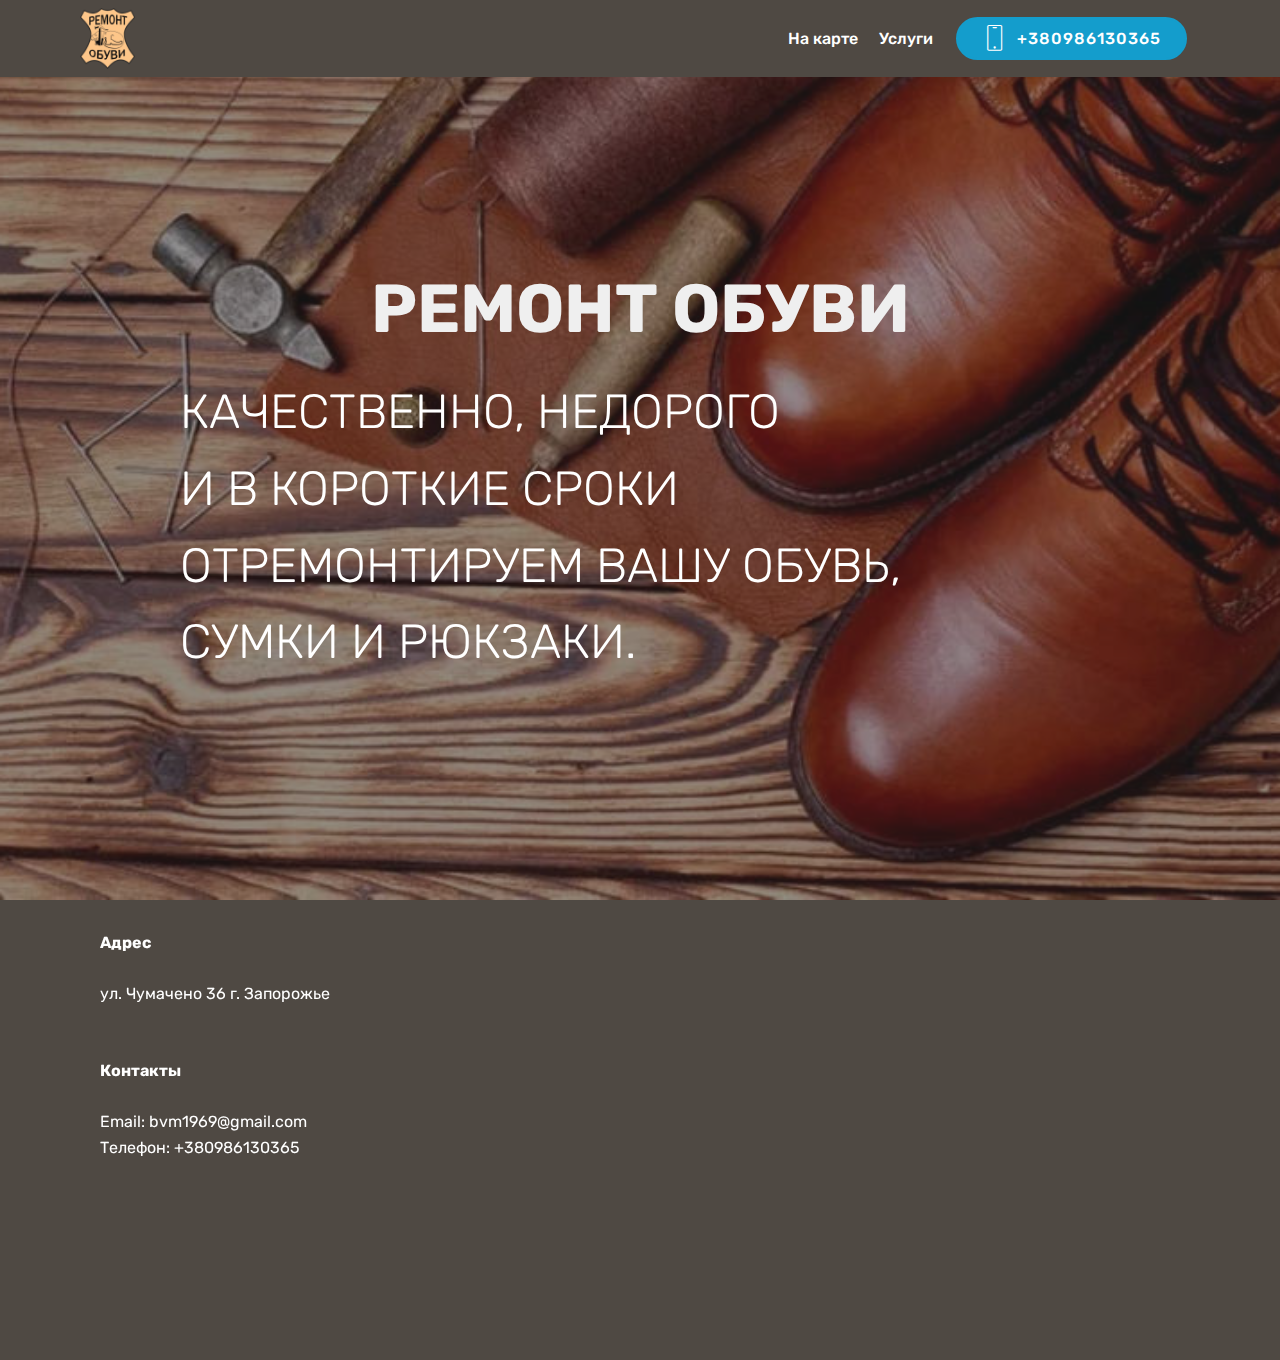
<file: index.html>
<!DOCTYPE html>
<html  >
<head>
  <!-- Site made with Mobirise Website Builder v4.12.3, https://mobirise.com -->
  <meta charset="UTF-8">
  <meta http-equiv="X-UA-Compatible" content="IE=edge">
  <meta name="generator" content="Mobirise v4.12.3, mobirise.com">
  <meta name="viewport" content="width=device-width, initial-scale=1, minimum-scale=1">
  <link rel="shortcut icon" href="assets/images/-122x134.png" type="image/x-icon">
  <meta name="description" content="Ремонт обуви в Запорожье">
  
  
  <title>Главная</title>
  <link rel="stylesheet" href="assets/web/assets/mobirise-icons/mobirise-icons.css">
  <link rel="stylesheet" href="assets/bootstrap/css/bootstrap.min.css">
  <link rel="stylesheet" href="assets/bootstrap/css/bootstrap-grid.min.css">
  <link rel="stylesheet" href="assets/bootstrap/css/bootstrap-reboot.min.css">
  <link rel="stylesheet" href="assets/socicon/css/styles.css">
  <link rel="stylesheet" href="assets/tether/tether.min.css">
  <link rel="stylesheet" href="assets/dropdown/css/style.css">
  <link rel="stylesheet" href="assets/theme/css/style.css">
  <link rel="preload" as="style" href="assets/mobirise/css/mbr-additional.css"><link rel="stylesheet" href="assets/mobirise/css/mbr-additional.css" type="text/css">
  
  
  
</head>
<body>
  <section class="menu cid-rXhGtURvqH" once="menu" id="menu2-e">

    

    <nav class="navbar navbar-expand beta-menu navbar-dropdown align-items-center navbar-fixed-top navbar-toggleable-sm">
        <button class="navbar-toggler navbar-toggler-right" type="button" data-toggle="collapse" data-target="#navbarSupportedContent" aria-controls="navbarSupportedContent" aria-expanded="false" aria-label="Toggle navigation">
            <div class="hamburger">
                <span></span>
                <span></span>
                <span></span>
                <span></span>
            </div>
        </button>
        <div class="menu-logo">
            <div class="navbar-brand">
                <span class="navbar-logo">
                    <a href="index.html">
                        <img src="assets/images/-122x134.png" alt="Mobirise" title="" style="height: 3.8rem;">
                    </a>
                </span>
                
            </div>
        </div>
        <div class="collapse navbar-collapse" id="navbarSupportedContent">
            <ul class="navbar-nav nav-dropdown" data-app-modern-menu="true"><li class="nav-item">
                    <a class="nav-link link text-white display-4" href="index.html#footer2-a">На карте</a>
                </li><li class="nav-item"><a class="nav-link link text-white display-4" href="page1.html">
                        Услуги</a></li></ul>
            <div class="navbar-buttons mbr-section-btn"><a class="btn btn-sm btn-primary display-4" href="tel:+380986130365">
                    <span class="btn-icon mbri-mobile mbr-iconfont mbr-iconfont-btn">
                    </span>
                    +380986130365</a></div>
        </div>
    </nav>
</section>

<section class="engine"><a href="https://mobirise.info">Mobirise</a></section><section class="cid-qTkA127IK8 mbr-fullscreen mbr-parallax-background" id="header2-1">

    

    <div class="mbr-overlay" style="opacity: 0.5; background-color: rgb(35, 35, 35);"></div>

    <div class="container align-center">
        <div class="row justify-content-md-center">
            <div class="mbr-white col-md-10">
                <h1 class="mbr-section-title mbr-bold pb-3 mbr-fonts-style display-1">
                    <br>РЕМОНТ ОБУВИ</h1>
                
                <p class="mbr-text pb-3 mbr-fonts-style display-2">КАЧЕСТВЕННО, НЕДОРОГО<br> И В КОРОТКИЕ СРОКИ <br>ОТРЕМОНТИРУЕМ ВАШУ ОБУВЬ, <br>СУМКИ И РЮКЗАКИ.</p>
                
            </div>
        </div>
    </div>
    
</section>

<section class="cid-rXhApe2Uld" id="footer2-a">

    

    

    <div class="container">
        <div class="media-container-row content mbr-white">
            <div class="col-12 col-md-3 mbr-fonts-style display-7">
                <p class="mbr-text">
                    <strong>Адрес</strong>
                    <br>
                    <br>ул. Чумачено 36 г. Запорожье<br>
                    <br>
                    <br><strong>Контакты</strong>
                    <br>
                    <br>Email: bvm1969@gmail.com &nbsp; &nbsp; &nbsp; Телефон: +380986130365<br><br></p>
            </div>
            <div class="col-12 col-md-3 mbr-fonts-style display-7">
                <p class="mbr-text"><br>
                    <br><br></p>
            </div>
            <div class="col-12 col-md-6">
                <div class="google-map"><iframe frameborder="0" style="border:0" src="https://www.google.com/maps/embed/v1/place?key=AIzaSyAEIpgj38KyLFELm2bK9Y7krBkz1K-cMq8&amp;q=place_id:ChIJHRlWmOle3EARsWr_BmdtO68" allowfullscreen=""></iframe></div>
            </div>
        </div>
        
    </div>
</section>


  <script src="assets/web/assets/jquery/jquery.min.js"></script>
  <script src="assets/popper/popper.min.js"></script>
  <script src="assets/bootstrap/js/bootstrap.min.js"></script>
  <script src="assets/tether/tether.min.js"></script>
  <script src="assets/parallax/jarallax.min.js"></script>
  <script src="assets/dropdown/js/nav-dropdown.js"></script>
  <script src="assets/dropdown/js/navbar-dropdown.js"></script>
  <script src="assets/touchswipe/jquery.touch-swipe.min.js"></script>
  <script src="assets/smoothscroll/smooth-scroll.js"></script>
  <script src="assets/theme/js/script.js"></script>
  
  
</body>
</html>
</file>
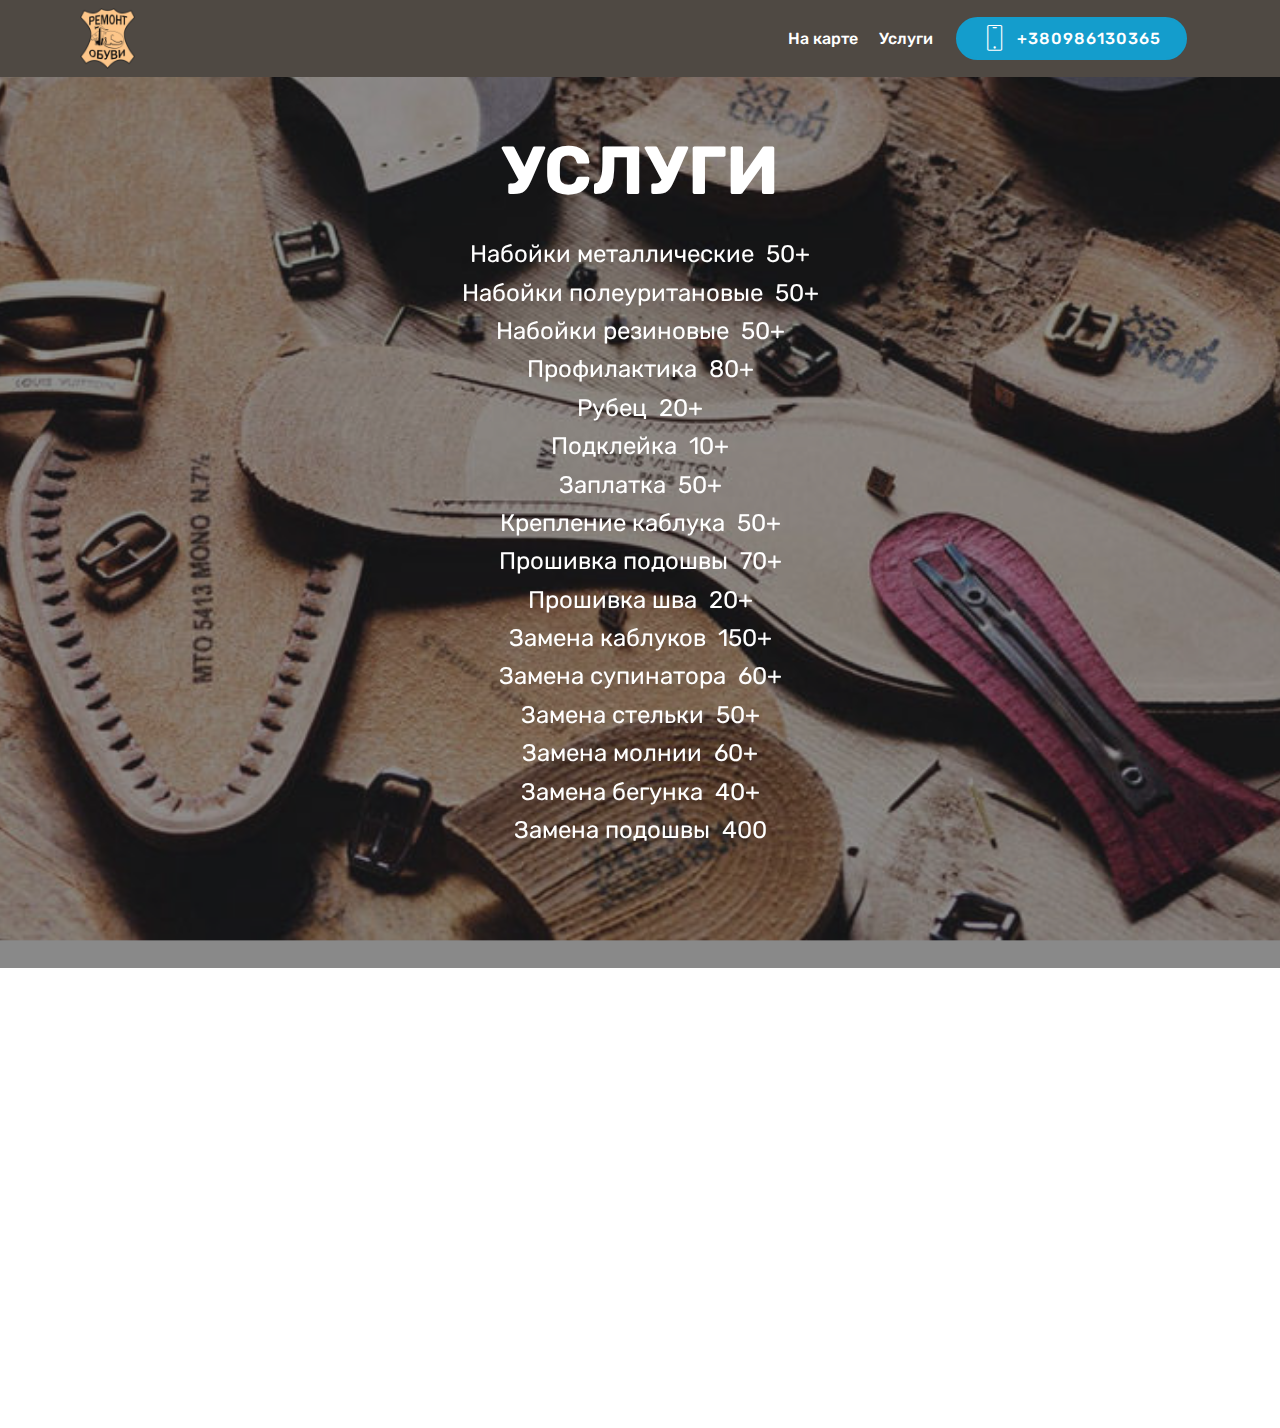
<file: page1.html>
<!DOCTYPE html>
<html  >
<head>
  <!-- Site made with Mobirise Website Builder v4.12.3, https://mobirise.com -->
  <meta charset="UTF-8">
  <meta http-equiv="X-UA-Compatible" content="IE=edge">
  <meta name="generator" content="Mobirise v4.12.3, mobirise.com">
  <meta name="viewport" content="width=device-width, initial-scale=1, minimum-scale=1">
  <link rel="shortcut icon" href="assets/images/-122x134.png" type="image/x-icon">
  <meta name="description" content="Web Builder Description">
  
  
  <title>Услуги</title>
  <link rel="stylesheet" href="assets/web/assets/mobirise-icons/mobirise-icons.css">
  <link rel="stylesheet" href="assets/bootstrap/css/bootstrap.min.css">
  <link rel="stylesheet" href="assets/bootstrap/css/bootstrap-grid.min.css">
  <link rel="stylesheet" href="assets/bootstrap/css/bootstrap-reboot.min.css">
  <link rel="stylesheet" href="assets/socicon/css/styles.css">
  <link rel="stylesheet" href="assets/tether/tether.min.css">
  <link rel="stylesheet" href="assets/dropdown/css/style.css">
  <link rel="stylesheet" href="assets/theme/css/style.css">
  <link rel="preload" as="style" href="assets/mobirise/css/mbr-additional.css"><link rel="stylesheet" href="assets/mobirise/css/mbr-additional.css" type="text/css">
  
  
  
</head>
<body>
  <section class="menu cid-rXhGtURvqH" once="menu" id="menu2-e">

    

    <nav class="navbar navbar-expand beta-menu navbar-dropdown align-items-center navbar-fixed-top navbar-toggleable-sm">
        <button class="navbar-toggler navbar-toggler-right" type="button" data-toggle="collapse" data-target="#navbarSupportedContent" aria-controls="navbarSupportedContent" aria-expanded="false" aria-label="Toggle navigation">
            <div class="hamburger">
                <span></span>
                <span></span>
                <span></span>
                <span></span>
            </div>
        </button>
        <div class="menu-logo">
            <div class="navbar-brand">
                <span class="navbar-logo">
                    <a href="index.html">
                        <img src="assets/images/-122x134.png" alt="Mobirise" title="" style="height: 3.8rem;">
                    </a>
                </span>
                
            </div>
        </div>
        <div class="collapse navbar-collapse" id="navbarSupportedContent">
            <ul class="navbar-nav nav-dropdown" data-app-modern-menu="true"><li class="nav-item">
                    <a class="nav-link link text-white display-4" href="index.html#footer2-a">На карте</a>
                </li><li class="nav-item"><a class="nav-link link text-white display-4" href="page1.html">
                        Услуги</a></li></ul>
            <div class="navbar-buttons mbr-section-btn"><a class="btn btn-sm btn-primary display-4" href="tel:+380986130365">
                    <span class="btn-icon mbri-mobile mbr-iconfont mbr-iconfont-btn">
                    </span>
                    +380986130365</a></div>
        </div>
    </nav>
</section>

<section class="engine"><a href="https://mobirise.info/d">free web maker</a></section><section class="cid-rXhbbthEmZ mbr-fullscreen mbr-parallax-background" id="header2-6">

    

    <div class="mbr-overlay" style="opacity: 0.5; background-color: rgb(35, 35, 35);"></div>

    <div class="container align-center">
        <div class="row justify-content-md-center">
            <div class="mbr-white col-md-10">
                <h1 class="mbr-section-title mbr-bold pb-3 mbr-fonts-style display-1">
                    <br>УСЛУГИ</h1>
                
                <p class="mbr-text pb-3 mbr-fonts-style display-5"><a href="page2.html#content7-g" class="text-white">Набойки металлические &nbsp;50+</a><br><a href="page2.html#content6-f" class="text-white">Набойки полеуритановые &nbsp;50+</a><br><a href="page2.html#content7-h" class="text-white">Набойки резиновые &nbsp;50+</a><br><a href="page2.html#content6-i" class="text-white">Профилактика &nbsp;80+</a><br><a href="page2.html#content7-k" class="text-white">Рубец &nbsp;20+</a><br><a href="page2.html#content6-l" class="text-white">Подклейка &nbsp;10+</a><br><a href="page2.html#content7-m" class="text-white">Заплатка &nbsp;50+</a><br><a href="page2.html#content6-n" class="text-white">Крепление каблука &nbsp;50+</a><br><a href="page2.html#content7-p" class="text-white">Прошивка подошвы &nbsp;70+</a><br><a href="page2.html#content6-o" class="text-white">Прошивка шва &nbsp;20+</a><br><a href="page2.html#content7-q" class="text-white">Замена каблуков &nbsp;150+</a><br><a href="page2.html#content6-r" class="text-white">Замена супинатора &nbsp;60+</a><br><a href="page2.html#content7-s" class="text-white">Замена стельки &nbsp;50+</a><br><a href="page2.html#content6-t" class="text-white">Замена молнии &nbsp;60+</a><br><a href="page2.html#content7-u" class="text-white">Замена бегунка &nbsp;40+</a><br><a href="page2.html#content6-v" class="text-white">Замена подошвы &nbsp;400</a><br><br></p>
                
            </div>
        </div>
    </div>
    
</section>

<section class="cid-rXhqFckSsw mbr-reveal" id="footer2-8">

    

    

    <div class="container">
        <div class="media-container-row content mbr-white">
            <div class="col-12 col-md-3 mbr-fonts-style display-7">
                <p class="mbr-text">
                    <strong>Адрес</strong>
                    <br>
                    <br>ул. Чумачено 36 г. Запорожье<br>
                    <br>
                    <br><strong>Контакты</strong>
                    <br>
                    <br>Email: bvm1969@gmail.com &nbsp; &nbsp; &nbsp; Телефон: +380986130365<br><br></p>
            </div>
            <div class="col-12 col-md-3 mbr-fonts-style display-7">
                <p class="mbr-text"><br>
                    <br><br></p>
            </div>
            <div class="col-12 col-md-6">
                <div class="google-map"><iframe frameborder="0" style="border:0" src="https://www.google.com/maps/embed/v1/place?key=AIzaSyCy9r70T3NYf3PhvVflTo0_zdif2_IoIYs&amp;q=place_id:ChIJHRlWmOle3EARsWr_BmdtO68" allowfullscreen=""></iframe></div>
            </div>
        </div>
        
    </div>
</section>


  <script src="assets/web/assets/jquery/jquery.min.js"></script>
  <script src="assets/popper/popper.min.js"></script>
  <script src="assets/bootstrap/js/bootstrap.min.js"></script>
  <script src="assets/tether/tether.min.js"></script>
  <script src="assets/dropdown/js/nav-dropdown.js"></script>
  <script src="assets/dropdown/js/navbar-dropdown.js"></script>
  <script src="assets/touchswipe/jquery.touch-swipe.min.js"></script>
  <script src="assets/parallax/jarallax.min.js"></script>
  <script src="assets/smoothscroll/smooth-scroll.js"></script>
  <script src="assets/theme/js/script.js"></script>
  
  
</body>
</html>
</file>
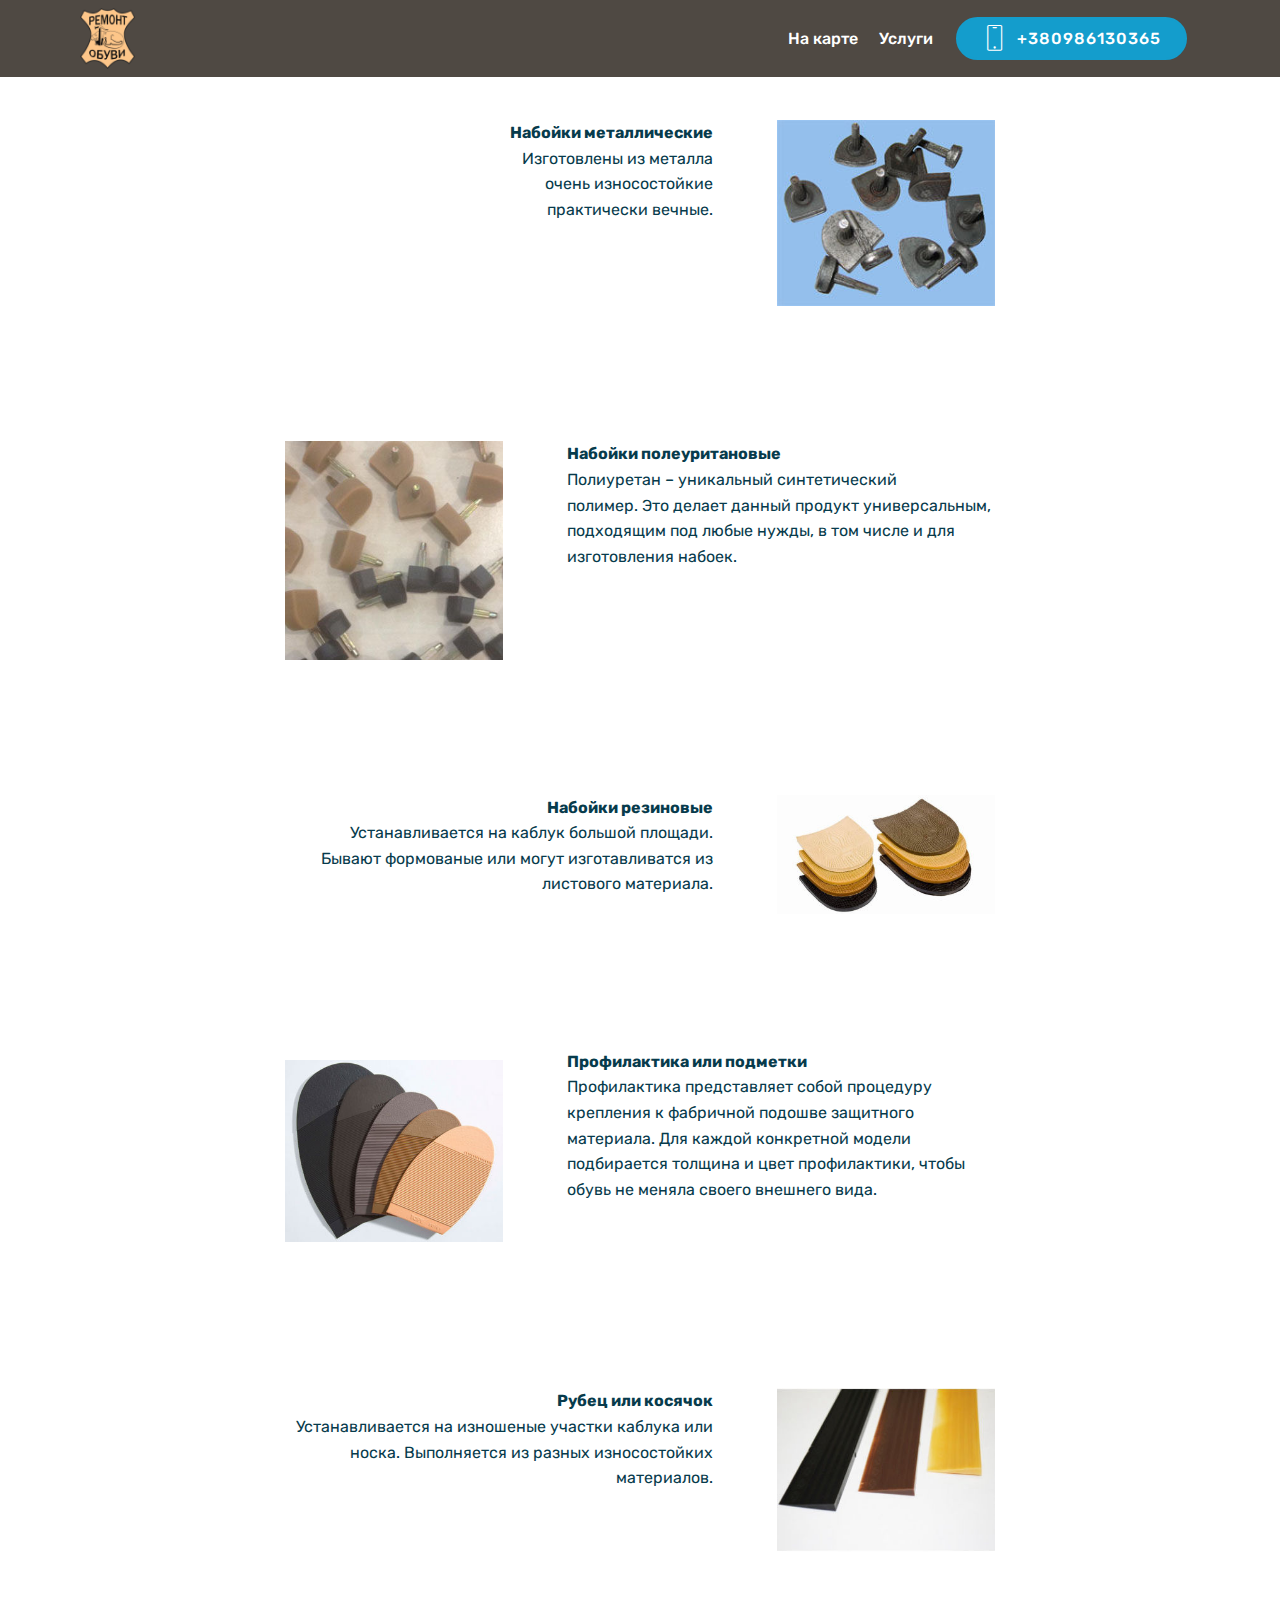
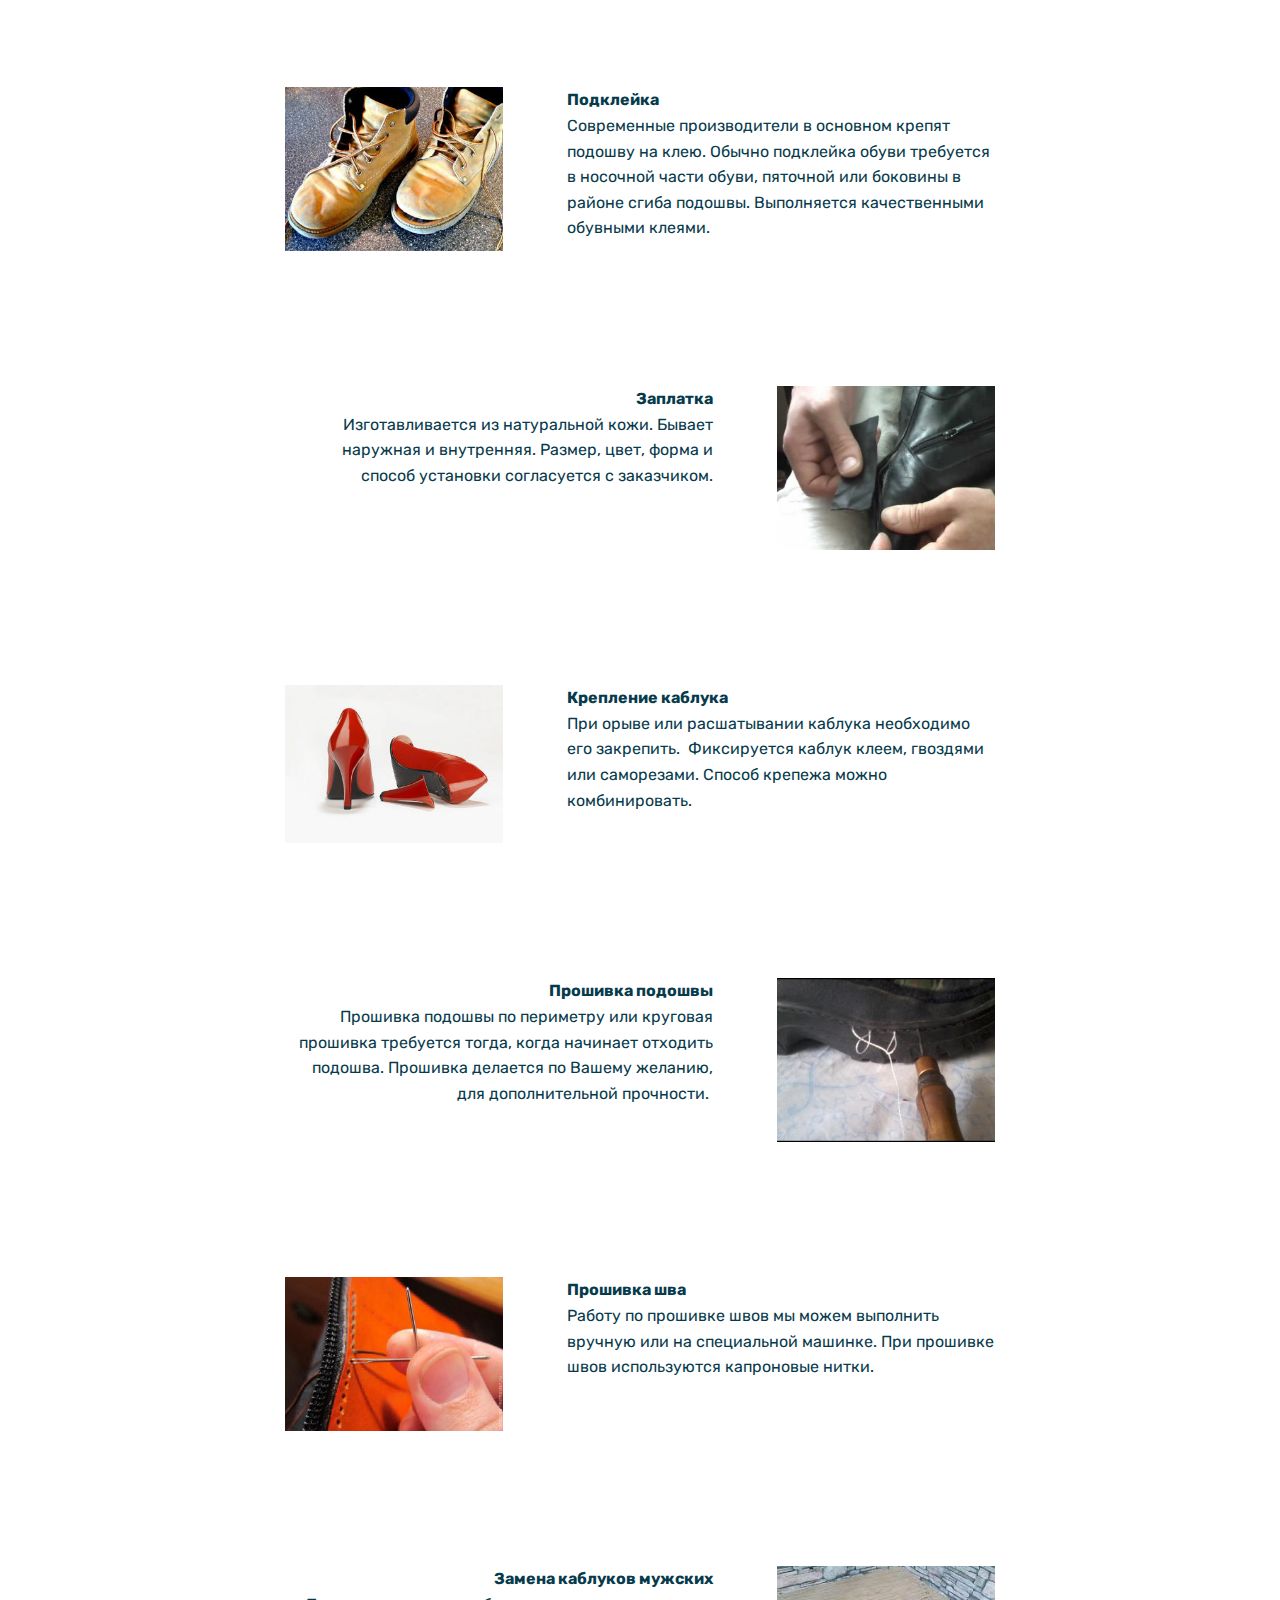
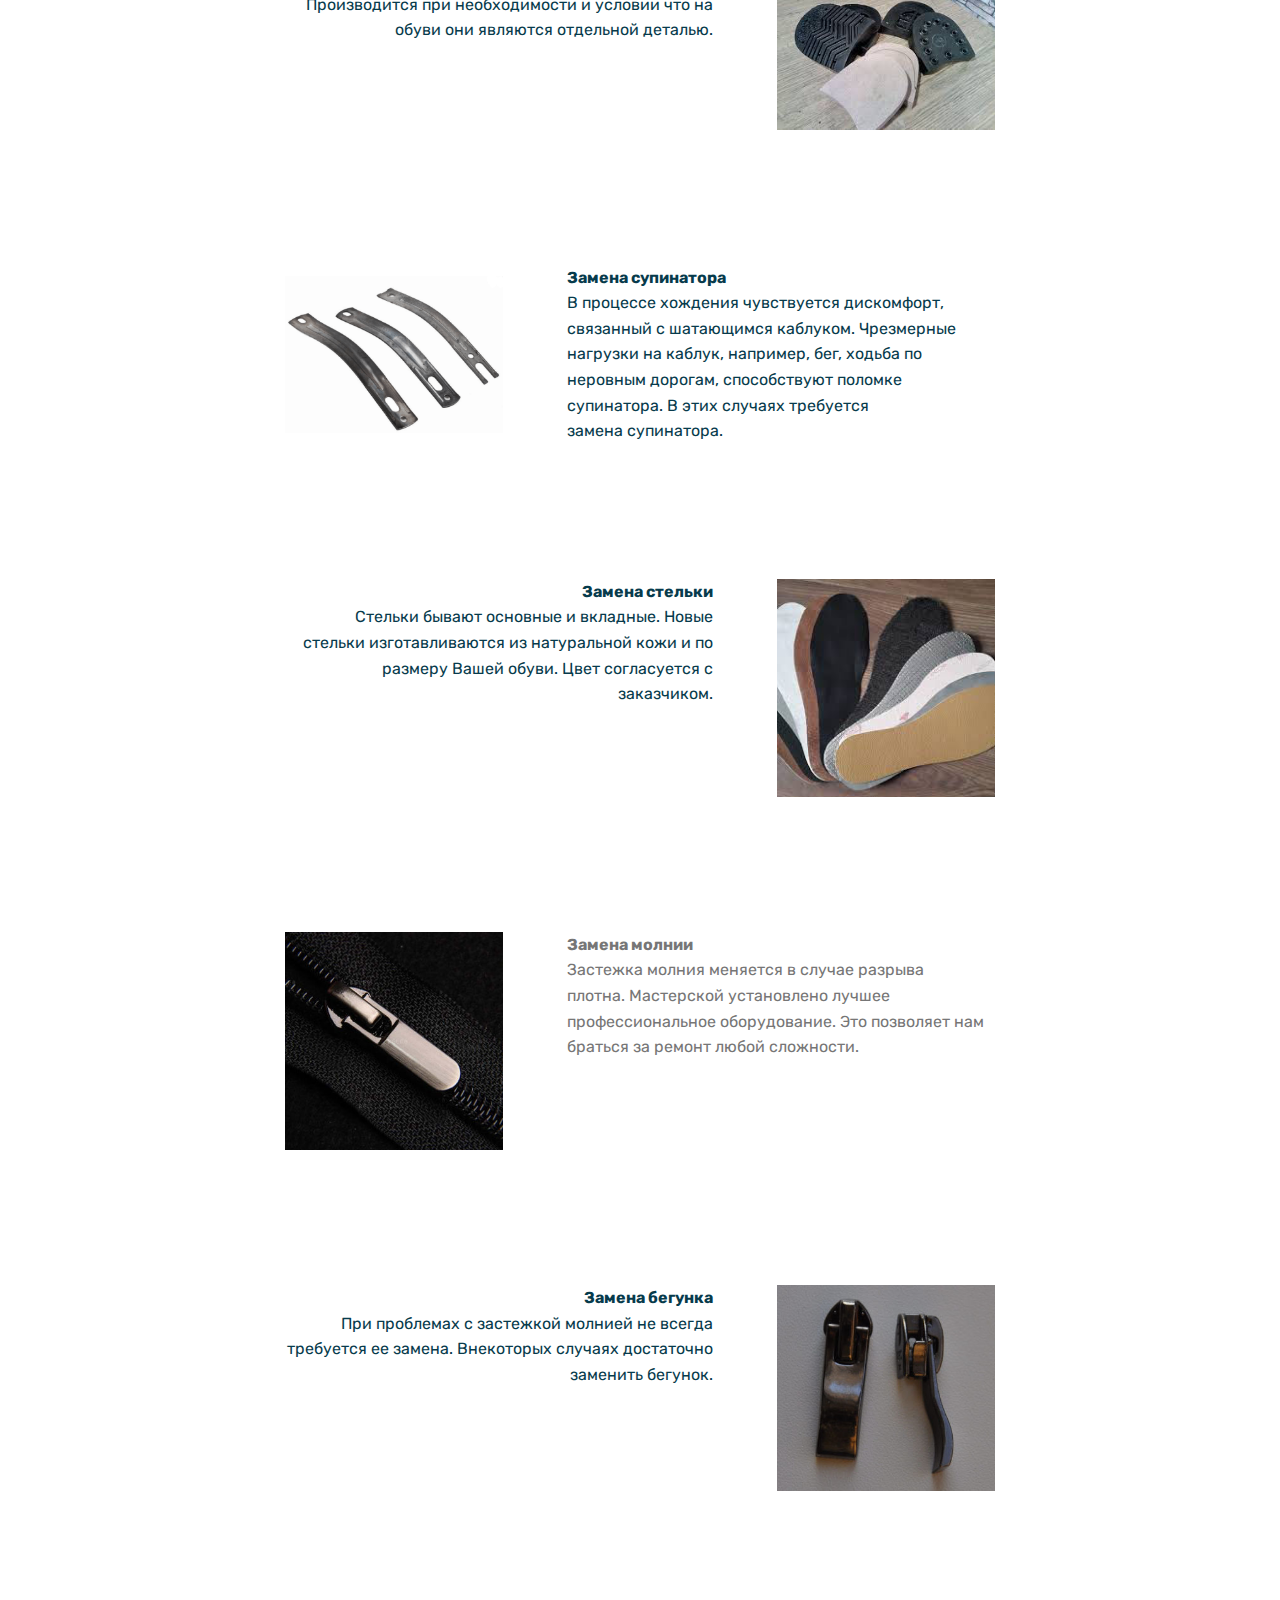
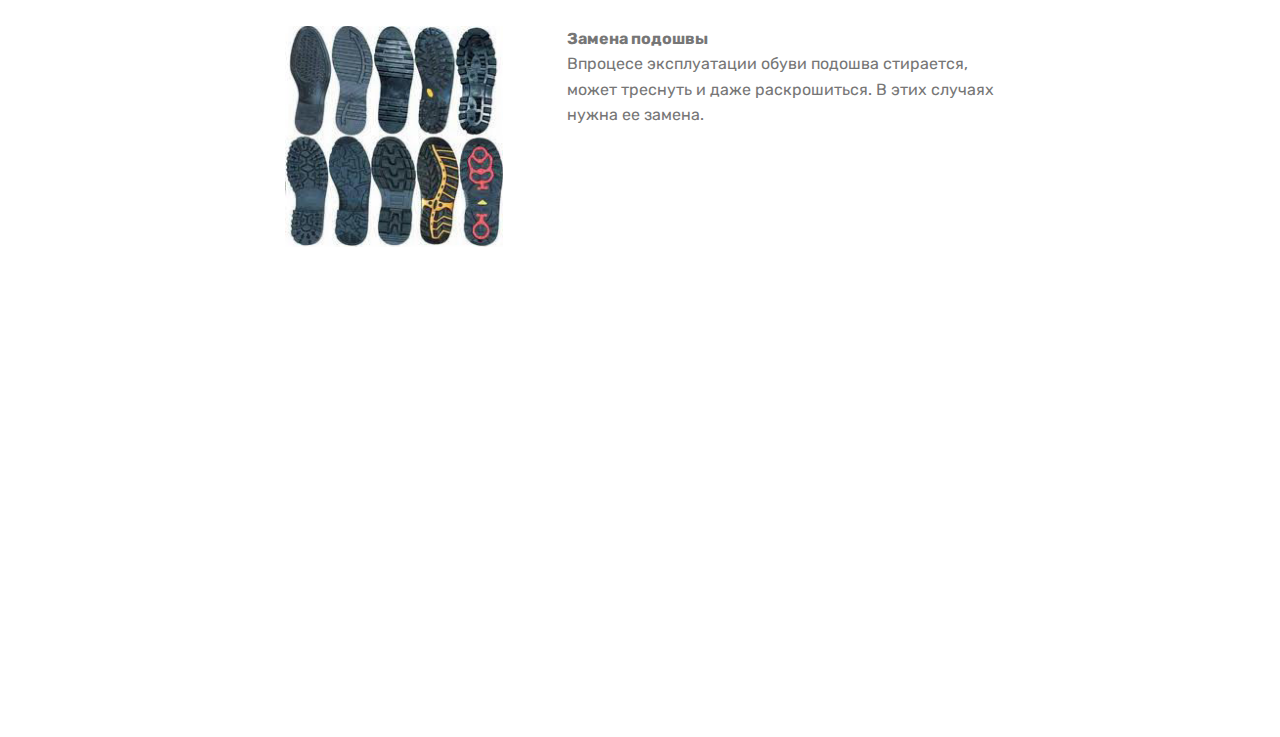
<file: page2.html>
<!DOCTYPE html>
<html  >
<head>
  <!-- Site made with Mobirise Website Builder v4.12.3, https://mobirise.com -->
  <meta charset="UTF-8">
  <meta http-equiv="X-UA-Compatible" content="IE=edge">
  <meta name="generator" content="Mobirise v4.12.3, mobirise.com">
  <meta name="viewport" content="width=device-width, initial-scale=1, minimum-scale=1">
  <link rel="shortcut icon" href="assets/images/-122x134.png" type="image/x-icon">
  <meta name="description" content="Web Builder Description">
  
  
  <title>Page 2</title>
  <link rel="stylesheet" href="assets/web/assets/mobirise-icons/mobirise-icons.css">
  <link rel="stylesheet" href="assets/bootstrap/css/bootstrap.min.css">
  <link rel="stylesheet" href="assets/bootstrap/css/bootstrap-grid.min.css">
  <link rel="stylesheet" href="assets/bootstrap/css/bootstrap-reboot.min.css">
  <link rel="stylesheet" href="assets/tether/tether.min.css">
  <link rel="stylesheet" href="assets/dropdown/css/style.css">
  <link rel="stylesheet" href="assets/socicon/css/styles.css">
  <link rel="stylesheet" href="assets/theme/css/style.css">
  <link rel="preload" as="style" href="assets/mobirise/css/mbr-additional.css"><link rel="stylesheet" href="assets/mobirise/css/mbr-additional.css" type="text/css">
  
  
  
</head>
<body>
  <section class="mbr-section content7 cid-rXmGd3bQSm" id="content7-g">
          
    

    <div class="container">
        <div class="media-container-row">
            <div class="col-12 col-md-8">
                <div class="media-container-row">
                    <div class="media-content">
                        <div class="mbr-section-text">
                            <p class="mbr-text align-right mb-0 mbr-fonts-style display-7"><strong>Набойки металлические</strong><br>Изготовлены из металла<br> очень&nbsp;износостойкие<br> практически&nbsp;вечные.</p>
                        </div>
                    </div>
                    <div class="mbr-figure" style="width: 60%;">
                     <img src="assets/images/-234x200.jpg" alt="Mobirise" title="">  
                    </div>
                </div>
            </div>
        </div>
    </div>
</section>

<section class="engine"><a href="https://mobirise.info/j">website templates</a></section><section class="mbr-section content6 cid-rXmrOBvSR3" id="content6-f">
    
     
    
    <div class="container">
        <div class="media-container-row">
            <div class="col-12 col-md-8">
                <div class="media-container-row">
                    <div class="mbr-figure" style="width: 60%;">
                      <img src="assets/images/-300x300.jpg" alt="Mobirise" title="">  
                    </div>
                    <div class="media-content">
                        <div class="mbr-section-text">
                            <p class="mbr-text mb-0 mbr-fonts-style display-7"><strong>Набойки полеуритановые</strong><br>Полиуретан – уникальный синтетический полимер.&nbsp;Это делает данный продукт универсальным, подходящим под любые нужды, в том числе и для изготовления набоек.<br></p>
                        </div>
                    </div>
                </div>
            </div>
        </div>
    </div>
</section>

<section class="mbr-section content7 cid-rXmGphfVX1" id="content7-h">
          
    

    <div class="container">
        <div class="media-container-row">
            <div class="col-12 col-md-8">
                <div class="media-container-row">
                    <div class="media-content">
                        <div class="mbr-section-text">
                            <p class="mbr-text align-right mb-0 mbr-fonts-style display-7"><strong>Набойки резиновые</strong> <br>&nbsp;Устанавливается на каблук большой площади. Бывают формованые или могут изготавливатся из листового материала.<br></p>
                        </div>
                    </div>
                    <div class="mbr-figure" style="width: 60%;">
                     <img src="assets/images/2627167-346x189.jpg" alt="Mobirise" title="">  
                    </div>
                </div>
            </div>
        </div>
    </div>
</section>

<section class="mbr-section content6 cid-rXmGqeCHw2" id="content6-i">
    
     
    
    <div class="container">
        <div class="media-container-row">
            <div class="col-12 col-md-8">
                <div class="media-container-row">
                    <div class="mbr-figure" style="width: 60%;">
                      <img src="assets/images/profilaktika-topy-346x288.jpg" alt="Mobirise" title="">  
                    </div>
                    <div class="media-content">
                        <div class="mbr-section-text">
                            <p class="mbr-text mb-0 mbr-fonts-style display-7"><strong>Профилактика или&nbsp;подметки&nbsp;</strong><br>Профилактика представляет собой процедуру крепления к фабричной подошве защитного материала. Для каждой конкретной модели подбирается толщина и цвет профилактики, чтобы обувь не меняла своего внешнего вида.
<br><br><br></p>
                        </div>
                    </div>
                </div>
            </div>
        </div>
    </div>
</section>

<section class="mbr-section content7 cid-rXrHqGp8EX" id="content7-k">
          
    

    <div class="container">
        <div class="media-container-row">
            <div class="col-12 col-md-8">
                <div class="media-container-row">
                    <div class="media-content">
                        <div class="mbr-section-text">
                            <p class="mbr-text align-right mb-0 mbr-fonts-style display-7"><strong>Рубец или косячок</strong><br>&nbsp;Устанавливается на изношеные участки каблука или носка. Выполняется из разных износостойких материалов.</p>
                        </div>
                    </div>
                    <div class="mbr-figure" style="width: 60%;">
                     <img src="assets/images/-346x260.jpg" alt="Mobirise" title="">  
                    </div>
                </div>
            </div>
        </div>
    </div>
</section>

<section class="mbr-section content6 cid-rXrHsbnhcn" id="content6-l">
    
     
    
    <div class="container">
        <div class="media-container-row">
            <div class="col-12 col-md-8">
                <div class="media-container-row">
                    <div class="mbr-figure" style="width: 60%;">
                      <img src="assets/images/-346x2600.jpg" alt="Mobirise" title="">  
                    </div>
                    <div class="media-content">
                        <div class="mbr-section-text">
                            <p class="mbr-text mb-0 mbr-fonts-style display-7"><strong>Подклейка</strong><br>Современные производители в основном крепят подошву на клею. Обычно подклейка обуви требуется в носочной части обуви, пяточной или боковины в районе сгиба подошвы. Выполняется качественными обувными клеями.</p>
                        </div>
                    </div>
                </div>
            </div>
        </div>
    </div>
</section>

<section class="mbr-section content7 cid-rXrP7Rjr5v" id="content7-m">
          
    

    <div class="container">
        <div class="media-container-row">
            <div class="col-12 col-md-8">
                <div class="media-container-row">
                    <div class="media-content">
                        <div class="mbr-section-text">
                            <p class="mbr-text align-right mb-0 mbr-fonts-style display-7"><strong>Заплатка</strong><br>Изготавливается из натуральной кожи. Бывает наружная и внутренняя. Размер, цвет, форма и способ установки согласуется с заказчиком.</p>
                        </div>
                    </div>
                    <div class="mbr-figure" style="width: 60%;">
                     <img src="assets/images/-346x2601.jpg" alt="Mobirise" title="">  
                    </div>
                </div>
            </div>
        </div>
    </div>
</section>

<section class="mbr-section content6 cid-rXrP91ktLW" id="content6-n">
    
     
    
    <div class="container">
        <div class="media-container-row">
            <div class="col-12 col-md-8">
                <div class="media-container-row">
                    <div class="mbr-figure" style="width: 60%;">
                      <img src="assets/images/-346x251.jpg" alt="Mobirise" title="">  
                    </div>
                    <div class="media-content">
                        <div class="mbr-section-text">
                            <p class="mbr-text mb-0 mbr-fonts-style display-7"><strong>Крепление каблука</strong><br>При орыве или расшатывании каблука необходимо его закрепить. &nbsp;Фиксируется каблук клеем, гвоздями или саморезами. Способ крепежа можно комбинировать.</p>
                        </div>
                    </div>
                </div>
            </div>
        </div>
    </div>
</section>

<section class="mbr-section content7 cid-rXrW23NowE" id="content7-p">
          
    

    <div class="container">
        <div class="media-container-row">
            <div class="col-12 col-md-8">
                <div class="media-container-row">
                    <div class="media-content">
                        <div class="mbr-section-text">
                            <p class="mbr-text align-right mb-0 mbr-fonts-style display-7"><strong>Прошивка подошвы</strong><br>Прошивка подошвы по периметру или круговая прошивка требуется тогда, когда начинает отходить подошва. Прошивка делается по Вашему желанию, для дополнительной прочности.&nbsp;<br></p>
                        </div>
                    </div>
                    <div class="mbr-figure" style="width: 60%;">
                     <img src="assets/images/-346x2602.jpg" alt="Mobirise" title="">  
                    </div>
                </div>
            </div>
        </div>
    </div>
</section>

<section class="mbr-section content6 cid-rXrW0w6xVT" id="content6-o">
    
     
    
    <div class="container">
        <div class="media-container-row">
            <div class="col-12 col-md-8">
                <div class="media-container-row">
                    <div class="mbr-figure" style="width: 60%;">
                      <img src="assets/images/130428164753-346x244.jpg" alt="Mobirise" title="">  
                    </div>
                    <div class="media-content">
                        <div class="mbr-section-text">
                            <p class="mbr-text mb-0 mbr-fonts-style display-7"><strong>Прошивка шва</strong><br>Работу по прошивке швов мы можем выполнить вручную или на специальной машинке. При прошивке швов используются капроновые нитки.<br></p>
                        </div>
                    </div>
                </div>
            </div>
        </div>
    </div>
</section>

<section class="mbr-section content7 cid-rXs1bJMQpG" id="content7-q">
          
    

    <div class="container">
        <div class="media-container-row">
            <div class="col-12 col-md-8">
                <div class="media-container-row">
                    <div class="media-content">
                        <div class="mbr-section-text">
                            <p class="mbr-text align-right mb-0 mbr-fonts-style display-7"><strong>Замена каблуков мужских</strong><br>&nbsp;Производится при необходимости и условии что на обуви они являются отдельной деталью.</p>
                        </div>
                    </div>
                    <div class="mbr-figure" style="width: 60%;">
                     <img src="assets/images/-259x194.jpg" alt="Mobirise" title="">  
                    </div>
                </div>
            </div>
        </div>
    </div>
</section>

<section class="mbr-section content6 cid-rXs1cAWP8m" id="content6-r">
    
     
    
    <div class="container">
        <div class="media-container-row">
            <div class="col-12 col-md-8">
                <div class="media-container-row">
                    <div class="mbr-figure" style="width: 60%;">
                      <img src="assets/images/-334x240.png" alt="Mobirise" title="">  
                    </div>
                    <div class="media-content">
                        <div class="mbr-section-text">
                            <p class="mbr-text mb-0 mbr-fonts-style display-7"><strong>Замена супинатора</strong><br>В процессе хождения чувствуется дискомфорт, связанный с шатающимся каблуком. Чрезмерные нагрузки на каблук, например, бег, ходьба по неровным дорогам, способствуют поломке супинатора. В этих случаях требуется замена&nbsp;супинатора.<br></p>
                        </div>
                    </div>
                </div>
            </div>
        </div>
    </div>
</section>

<section class="mbr-section content7 cid-rXs1dBEELM" id="content7-s">
          
    

    <div class="container">
        <div class="media-container-row">
            <div class="col-12 col-md-8">
                <div class="media-container-row">
                    <div class="media-content">
                        <div class="mbr-section-text">
                            <p class="mbr-text align-right mb-0 mbr-fonts-style display-7"><strong>Замена стельки</strong><br>&nbsp;Стельки бывают основные и вкладные. Новые стельки изготавливаются из натуральной кожи и по размеру Вашей обуви. Цвет согласуется с заказчиком.</p>
                        </div>
                    </div>
                    <div class="mbr-figure" style="width: 60%;">
                     <img src="assets/images/-225x225.jpg" alt="Mobirise" title="">  
                    </div>
                </div>
            </div>
        </div>
    </div>
</section>

<section class="mbr-section content6 cid-rXseiA31tI" id="content6-t">
    
     
    
    <div class="container">
        <div class="media-container-row">
            <div class="col-12 col-md-8">
                <div class="media-container-row">
                    <div class="mbr-figure" style="width: 60%;">
                      <img src="assets/images/-346x346.jpg" alt="Mobirise" title="">  
                    </div>
                    <div class="media-content">
                        <div class="mbr-section-text">
                            <p class="mbr-text mb-0 mbr-fonts-style display-7"><strong>Замена молнии</strong><br>Застежка молния меняется в случае разрыва плотна.&nbsp;Мастерской установлено лучшее профессиональное оборудование. Это позволяет нам браться за ремонт любой сложности.</p>
                        </div>
                    </div>
                </div>
            </div>
        </div>
    </div>
</section>

<section class="mbr-section content7 cid-rXsejo69vd" id="content7-u">
          
    

    <div class="container">
        <div class="media-container-row">
            <div class="col-12 col-md-8">
                <div class="media-container-row">
                    <div class="media-content">
                        <div class="mbr-section-text">
                            <p class="mbr-text align-right mb-0 mbr-fonts-style display-7"><strong>Замена бегунка</strong><br>&nbsp;При проблемах с застежкой молнией не всегда требуется ее замена. Внекоторых случаях достаточно заменить бегунок.</p>
                        </div>
                    </div>
                    <div class="mbr-figure" style="width: 60%;">
                     <img src="assets/images/-346x326.jpg" alt="Mobirise" title="">  
                    </div>
                </div>
            </div>
        </div>
    </div>
</section>

<section class="mbr-section content6 cid-rXskDybde4" id="content6-v">
    
     
    
    <div class="container">
        <div class="media-container-row">
            <div class="col-12 col-md-8">
                <div class="media-container-row">
                    <div class="mbr-figure" style="width: 60%;">
                      <img src="assets/images/46813-223x226.jpg" alt="Mobirise" title="">  
                    </div>
                    <div class="media-content">
                        <div class="mbr-section-text">
                            <p class="mbr-text mb-0 mbr-fonts-style display-7">
                               <strong>Замена подошвы</strong><br>Впроцесе эксплуатации обуви подошва стирается, может треснуть и даже раскрошиться. В этих случаях нужна ее замена.</p>
                        </div>
                    </div>
                </div>
            </div>
        </div>
    </div>
</section>

<section class="cid-rXhDiuUIn2 mbr-reveal" id="footer2-d">

    

    

    <div class="container">
        <div class="media-container-row content mbr-white">
            <div class="col-12 col-md-3 mbr-fonts-style display-7">
                <p class="mbr-text">
                    <strong>Адрес</strong>
                    <br>
                    <br>ул. Чумачено 36 г. Запорожье<br>
                    <br>
                    <br><strong>Контакты</strong>
                    <br>
                    <br>Email: bvm1969@gmail.com &nbsp; &nbsp; &nbsp; Телефон: +380986130365<br><br></p>
            </div>
            <div class="col-12 col-md-3 mbr-fonts-style display-7">
                <p class="mbr-text"><br>
                    <br><br></p>
            </div>
            <div class="col-12 col-md-6">
                <div class="google-map"><iframe frameborder="0" style="border:0" src="https://www.google.com/maps/embed/v1/place?key=AIzaSyCy9r70T3NYf3PhvVflTo0_zdif2_IoIYs&amp;q=place_id:ChIJHRlWmOle3EARsWr_BmdtO68" allowfullscreen=""></iframe></div>
            </div>
        </div>
        
    </div>
</section>

<section class="menu cid-rXhGtURvqH" once="menu" id="menu2-e">

    

    <nav class="navbar navbar-expand beta-menu navbar-dropdown align-items-center navbar-fixed-top navbar-toggleable-sm">
        <button class="navbar-toggler navbar-toggler-right" type="button" data-toggle="collapse" data-target="#navbarSupportedContent" aria-controls="navbarSupportedContent" aria-expanded="false" aria-label="Toggle navigation">
            <div class="hamburger">
                <span></span>
                <span></span>
                <span></span>
                <span></span>
            </div>
        </button>
        <div class="menu-logo">
            <div class="navbar-brand">
                <span class="navbar-logo">
                    <a href="index.html">
                        <img src="assets/images/-122x134.png" alt="Mobirise" title="" style="height: 3.8rem;">
                    </a>
                </span>
                
            </div>
        </div>
        <div class="collapse navbar-collapse" id="navbarSupportedContent">
            <ul class="navbar-nav nav-dropdown" data-app-modern-menu="true"><li class="nav-item">
                    <a class="nav-link link text-white display-4" href="index.html#footer2-a">На карте</a>
                </li><li class="nav-item"><a class="nav-link link text-white display-4" href="page1.html">
                        Услуги</a></li></ul>
            <div class="navbar-buttons mbr-section-btn"><a class="btn btn-sm btn-primary display-4" href="tel:+380986130365">
                    <span class="btn-icon mbri-mobile mbr-iconfont mbr-iconfont-btn">
                    </span>
                    +380986130365</a></div>
        </div>
    </nav>
</section>


  <script src="assets/web/assets/jquery/jquery.min.js"></script>
  <script src="assets/popper/popper.min.js"></script>
  <script src="assets/bootstrap/js/bootstrap.min.js"></script>
  <script src="assets/tether/tether.min.js"></script>
  <script src="assets/smoothscroll/smooth-scroll.js"></script>
  <script src="assets/dropdown/js/nav-dropdown.js"></script>
  <script src="assets/dropdown/js/navbar-dropdown.js"></script>
  <script src="assets/touchswipe/jquery.touch-swipe.min.js"></script>
  <script src="assets/theme/js/script.js"></script>
  
  
</body>
</html>
</file>
<file: assets/web/assets/mobirise-icons/mobirise-icons.css>
@font-face {
  font-family: 'MobiriseIcons';
  src:  url('mobirise-icons.eot?spat4u');
  src:  url('mobirise-icons.eot?spat4u#iefix') format('embedded-opentype'),
    url('mobirise-icons.ttf?spat4u') format('truetype'),
    url('mobirise-icons.woff?spat4u') format('woff'),
    url('mobirise-icons.svg?spat4u#MobiriseIcons') format('svg');
  font-weight: normal;
  font-style: normal;
  font-display: swap;
}

[class^="mbri-"], [class*=" mbri-"] {
  /* use !important to prevent issues with browser extensions that change fonts */
  font-family: MobiriseIcons !important;
  speak: none;
  font-style: normal;
  font-weight: normal;
  font-variant: normal;
  text-transform: none;
  line-height: 1;

  /* Better Font Rendering =========== */
  -webkit-font-smoothing: antialiased;
  -moz-osx-font-smoothing: grayscale;
}

.mbri-add-submenu:before {
  content: "\e900";
}
.mbri-alert:before {
  content: "\e901";
}
.mbri-align-center:before {
  content: "\e902";
}
.mbri-align-justify:before {
  content: "\e903";
}
.mbri-align-left:before {
  content: "\e904";
}
.mbri-align-right:before {
  content: "\e905";
}
.mbri-android:before {
  content: "\e906";
}
.mbri-apple:before {
  content: "\e907";
}
.mbri-arrow-down:before {
  content: "\e908";
}
.mbri-arrow-next:before {
  content: "\e909";
}
.mbri-arrow-prev:before {
  content: "\e90a";
}
.mbri-arrow-up:before {
  content: "\e90b";
}
.mbri-bold:before {
  content: "\e90c";
}
.mbri-bookmark:before {
  content: "\e90d";
}
.mbri-bootstrap:before {
  content: "\e90e";
}
.mbri-briefcase:before {
  content: "\e90f";
}
.mbri-browse:before {
  content: "\e910";
}
.mbri-bulleted-list:before {
  content: "\e911";
}
.mbri-calendar:before {
  content: "\e912";
}
.mbri-camera:before {
  content: "\e913";
}
.mbri-cart-add:before {
  content: "\e914";
}
.mbri-cart-full:before {
  content: "\e915";
}
.mbri-cash:before {
  content: "\e916";
}
.mbri-change-style:before {
  content: "\e917";
}
.mbri-chat:before {
  content: "\e918";
}
.mbri-clock:before {
  content: "\e919";
}
.mbri-close:before {
  content: "\e91a";
}
.mbri-cloud:before {
  content: "\e91b";
}
.mbri-code:before {
  content: "\e91c";
}
.mbri-contact-form:before {
  content: "\e91d";
}
.mbri-credit-card:before {
  content: "\e91e";
}
.mbri-cursor-click:before {
  content: "\e91f";
}
.mbri-cust-feedback:before {
  content: "\e920";
}
.mbri-database:before {
  content: "\e921";
}
.mbri-delivery:before {
  content: "\e922";
}
.mbri-desktop:before {
  content: "\e923";
}
.mbri-devices:before {
  content: "\e924";
}
.mbri-down:before {
  content: "\e925";
}
.mbri-download:before {
  content: "\e989";
}
.mbri-drag-n-drop:before {
  content: "\e927";
}
.mbri-drag-n-drop2:before {
  content: "\e928";
}
.mbri-edit:before {
  content: "\e929";
}
.mbri-edit2:before {
  content: "\e92a";
}
.mbri-error:before {
  content: "\e92b";
}
.mbri-extension:before {
  content: "\e92c";
}
.mbri-features:before {
  content: "\e92d";
}
.mbri-file:before {
  content: "\e92e";
}
.mbri-flag:before {
  content: "\e92f";
}
.mbri-folder:before {
  content: "\e930";
}
.mbri-gift:before {
  content: "\e931";
}
.mbri-github:before {
  content: "\e932";
}
.mbri-globe:before {
  content: "\e933";
}
.mbri-globe-2:before {
  content: "\e934";
}
.mbri-growing-chart:before {
  content: "\e935";
}
.mbri-hearth:before {
  content: "\e936";
}
.mbri-help:before {
  content: "\e937";
}
.mbri-home:before {
  content: "\e938";
}
.mbri-hot-cup:before {
  content: "\e939";
}
.mbri-idea:before {
  content: "\e93a";
}
.mbri-image-gallery:before {
  content: "\e93b";
}
.mbri-image-slider:before {
  content: "\e93c";
}
.mbri-info:before {
  content: "\e93d";
}
.mbri-italic:before {
  content: "\e93e";
}
.mbri-key:before {
  content: "\e93f";
}
.mbri-laptop:before {
  content: "\e940";
}
.mbri-layers:before {
  content: "\e941";
}
.mbri-left-right:before {
  content: "\e942";
}
.mbri-left:before {
  content: "\e943";
}
.mbri-letter:before {
  content: "\e944";
}
.mbri-like:before {
  content: "\e945";
}
.mbri-link:before {
  content: "\e946";
}
.mbri-lock:before {
  content: "\e947";
}
.mbri-login:before {
  content: "\e948";
}
.mbri-logout:before {
  content: "\e949";
}
.mbri-magic-stick:before {
  content: "\e94a";
}
.mbri-map-pin:before {
  content: "\e94b";
}
.mbri-menu:before {
  content: "\e94c";
}
.mbri-mobile:before {
  content: "\e94d";
}
.mbri-mobile2:before {
  content: "\e94e";
}
.mbri-mobirise:before {
  content: "\e94f";
}
.mbri-more-horizontal:before {
  content: "\e950";
}
.mbri-more-vertical:before {
  content: "\e951";
}
.mbri-music:before {
  content: "\e952";
}
.mbri-new-file:before {
  content: "\e953";
}
.mbri-numbered-list:before {
  content: "\e954";
}
.mbri-opened-folder:before {
  content: "\e955";
}
.mbri-pages:before {
  content: "\e956";
}
.mbri-paper-plane:before {
  content: "\e957";
}
.mbri-paperclip:before {
  content: "\e958";
}
.mbri-photo:before {
  content: "\e959";
}
.mbri-photos:before {
  content: "\e95a";
}
.mbri-pin:before {
  content: "\e95b";
}
.mbri-play:before {
  content: "\e95c";
}
.mbri-plus:before {
  content: "\e95d";
}
.mbri-preview:before {
  content: "\e95e";
}
.mbri-print:before {
  content: "\e95f";
}
.mbri-protect:before {
  content: "\e960";
}
.mbri-question:before {
  content: "\e961";
}
.mbri-quote-left:before {
  content: "\e962";
}
.mbri-quote-right:before {
  content: "\e963";
}
.mbri-refresh:before {
  content: "\e964";
}
.mbri-responsive:before {
  content: "\e965";
}
.mbri-right:before {
  content: "\e966";
}
.mbri-rocket:before {
  content: "\e967";
}
.mbri-sad-face:before {
  content: "\e968";
}
.mbri-sale:before {
  content: "\e969";
}
.mbri-save:before {
  content: "\e96a";
}
.mbri-search:before {
  content: "\e96b";
}
.mbri-setting:before {
  content: "\e96c";
}
.mbri-setting2:before {
  content: "\e96d";
}
.mbri-setting3:before {
  content: "\e96e";
}
.mbri-share:before {
  content: "\e96f";
}
.mbri-shopping-bag:before {
  content: "\e970";
}
.mbri-shopping-basket:before {
  content: "\e971";
}
.mbri-shopping-cart:before {
  content: "\e972";
}
.mbri-sites:before {
  content: "\e973";
}
.mbri-smile-face:before {
  content: "\e974";
}
.mbri-speed:before {
  content: "\e975";
}
.mbri-star:before {
  content: "\e976";
}
.mbri-success:before {
  content: "\e977";
}
.mbri-sun:before {
  content: "\e978";
}
.mbri-sun2:before {
  content: "\e979";
}
.mbri-tablet:before {
  content: "\e97a";
}
.mbri-tablet-vertical:before {
  content: "\e97b";
}
.mbri-target:before {
  content: "\e97c";
}
.mbri-timer:before {
  content: "\e97d";
}
.mbri-to-ftp:before {
  content: "\e97e";
}
.mbri-to-local-drive:before {
  content: "\e97f";
}
.mbri-touch-swipe:before {
  content: "\e980";
}
.mbri-touch:before {
  content: "\e981";
}
.mbri-trash:before {
  content: "\e982";
}
.mbri-underline:before {
  content: "\e983";
}
.mbri-unlink:before {
  content: "\e984";
}
.mbri-unlock:before {
  content: "\e985";
}
.mbri-up-down:before {
  content: "\e986";
}
.mbri-up:before {
  content: "\e987";
}
.mbri-update:before {
  content: "\e988";
}
.mbri-upload:before {
 content: "\e926"; 
}
.mbri-user:before {
  content: "\e98a";
}
.mbri-user2:before {
  content: "\e98b";
}
.mbri-users:before {
  content: "\e98c";
}
.mbri-video:before {
  content: "\e98d";
}
.mbri-video-play:before {
  content: "\e98e";
}
.mbri-watch:before {
  content: "\e98f";
}
.mbri-website-theme:before {
  content: "\e990";
}
.mbri-wifi:before {
  content: "\e991";
}
.mbri-windows:before {
  content: "\e992";
}
.mbri-zoom-out:before {
  content: "\e993";
}
.mbri-redo:before {
  content: "\e994";
}
.mbri-undo:before {
  content: "\e995";
}
</file>
<file: assets/socicon/css/styles.css>
@charset "UTF-8";

@font-face {
  font-family: 'Socicon';
  src:  url('../fonts/socicon.eot');
  src:  url('../fonts/socicon.eot?#iefix') format('embedded-opentype'),
    url('../fonts/socicon.woff2') format('woff2'),
    url('../fonts/socicon.ttf') format('truetype'),
    url('../fonts/socicon.woff') format('woff'),
    url('../fonts/socicon.svg#socicon') format('svg');
  font-weight: normal;
  font-style: normal;
}

[data-icon]:before {
  font-family: "socicon" !important;
  content: attr(data-icon);
  font-style: normal !important;
  font-weight: normal !important;
  font-variant: normal !important;
  text-transform: none !important;
  speak: none;
  line-height: 1;
  -webkit-font-smoothing: antialiased;
  -moz-osx-font-smoothing: grayscale;
}

[class^="socicon-"], [class*=" socicon-"] {
  /* use !important to prevent issues with browser extensions that change fonts */
  font-family: 'Socicon' !important;
  speak: none;
  font-style: normal;
  font-weight: normal;
  font-variant: normal;
  text-transform: none;
  line-height: 1;

  /* Better Font Rendering =========== */
  -webkit-font-smoothing: antialiased;
  -moz-osx-font-smoothing: grayscale;
}

.socicon-eitaa:before {
  content: "\e97c";
}
.socicon-soroush:before {
  content: "\e97d";
}
.socicon-bale:before {
  content: "\e97e";
}
.socicon-zazzle:before {
  content: "\e97b";
}
.socicon-society6:before {
  content: "\e97a";
}
.socicon-redbubble:before {
  content: "\e979";
}
.socicon-avvo:before {
  content: "\e978";
}
.socicon-stitcher:before {
  content: "\e977";
}
.socicon-googlehangouts:before {
  content: "\e974";
}
.socicon-dlive:before {
  content: "\e975";
}
.socicon-vsco:before {
  content: "\e976";
}
.socicon-flipboard:before {
  content: "\e973";
}
.socicon-ubuntu:before {
  content: "\e958";
}
.socicon-artstation:before {
  content: "\e959";
}
.socicon-invision:before {
  content: "\e95a";
}
.socicon-torial:before {
  content: "\e95b";
}
.socicon-collectorz:before {
  content: "\e95c";
}
.socicon-seenthis:before {
  content: "\e95d";
}
.socicon-googleplaymusic:before {
  content: "\e95e";
}
.socicon-debian:before {
  content: "\e95f";
}
.socicon-filmfreeway:before {
  content: "\e960";
}
.socicon-gnome:before {
  content: "\e961";
}
.socicon-itchio:before {
  content: "\e962";
}
.socicon-jamendo:before {
  content: "\e963";
}
.socicon-mix:before {
  content: "\e964";
}
.socicon-sharepoint:before {
  content: "\e965";
}
.socicon-tinder:before {
  content: "\e966";
}
.socicon-windguru:before {
  content: "\e967";
}
.socicon-cdbaby:before {
  content: "\e968";
}
.socicon-elementaryos:before {
  content: "\e969";
}
.socicon-stage32:before {
  content: "\e96a";
}
.socicon-tiktok:before {
  content: "\e96b";
}
.socicon-gitter:before {
  content: "\e96c";
}
.socicon-letterboxd:before {
  content: "\e96d";
}
.socicon-threema:before {
  content: "\e96e";
}
.socicon-splice:before {
  content: "\e96f";
}
.socicon-metapop:before {
  content: "\e970";
}
.socicon-naver:before {
  content: "\e971";
}
.socicon-remote:before {
  content: "\e972";
}
.socicon-internet:before {
  content: "\e957";
}
.socicon-moddb:before {
  content: "\e94b";
}
.socicon-indiedb:before {
  content: "\e94c";
}
.socicon-traxsource:before {
  content: "\e94d";
}
.socicon-gamefor:before {
  content: "\e94e";
}
.socicon-pixiv:before {
  content: "\e94f";
}
.socicon-myanimelist:before {
  content: "\e950";
}
.socicon-blackberry:before {
  content: "\e951";
}
.socicon-wickr:before {
  content: "\e952";
}
.socicon-spip:before {
  content: "\e953";
}
.socicon-napster:before {
  content: "\e954";
}
.socicon-beatport:before {
  content: "\e955";
}
.socicon-hackerone:before {
  content: "\e956";
}
.socicon-hackernews:before {
  content: "\e946";
}
.socicon-smashwords:before {
  content: "\e947";
}
.socicon-kobo:before {
  content: "\e948";
}
.socicon-bookbub:before {
  content: "\e949";
}
.socicon-mailru:before {
  content: "\e94a";
}
.socicon-gitlab:before {
  content: "\e945";
}
.socicon-instructables:before {
  content: "\e944";
}
.socicon-portfolio:before {
  content: "\e943";
}
.socicon-codered:before {
  content: "\e940";
}
.socicon-origin:before {
  content: "\e941";
}
.socicon-nextdoor:before {
  content: "\e942";
}
.socicon-udemy:before {
  content: "\e93f";
}
.socicon-livemaster:before {
  content: "\e93e";
}
.socicon-crunchbase:before {
  content: "\e93b";
}
.socicon-homefy:before {
  content: "\e93c";
}
.socicon-calendly:before {
  content: "\e93d";
}
.socicon-realtor:before {
  content: "\e90f";
}
.socicon-tidal:before {
  content: "\e910";
}
.socicon-qobuz:before {
  content: "\e911";
}
.socicon-natgeo:before {
  content: "\e912";
}
.socicon-mastodon:before {
  content: "\e913";
}
.socicon-unsplash:before {
  content: "\e914";
}
.socicon-homeadvisor:before {
  content: "\e915";
}
.socicon-angieslist:before {
  content: "\e916";
}
.socicon-codepen:before {
  content: "\e917";
}
.socicon-slack:before {
  content: "\e918";
}
.socicon-openaigym:before {
  content: "\e919";
}
.socicon-logmein:before {
  content: "\e91a";
}
.socicon-fiverr:before {
  content: "\e91b";
}
.socicon-gotomeeting:before {
  content: "\e91c";
}
.socicon-aliexpress:before {
  content: "\e91d";
}
.socicon-guru:before {
  content: "\e91e";
}
.socicon-appstore:before {
  content: "\e91f";
}
.socicon-homes:before {
  content: "\e920";
}
.socicon-zoom:before {
  content: "\e921";
}
.socicon-alibaba:before {
  content: "\e922";
}
.socicon-craigslist:before {
  content: "\e923";
}
.socicon-wix:before {
  content: "\e924";
}
.socicon-redfin:before {
  content: "\e925";
}
.socicon-googlecalendar:before {
  content: "\e926";
}
.socicon-shopify:before {
  content: "\e927";
}
.socicon-freelancer:before {
  content: "\e928";
}
.socicon-seedrs:before {
  content: "\e929";
}
.socicon-bing:before {
  content: "\e92a";
}
.socicon-doodle:before {
  content: "\e92b";
}
.socicon-bonanza:before {
  content: "\e92c";
}
.socicon-squarespace:before {
  content: "\e92d";
}
.socicon-toptal:before {
  content: "\e92e";
}
.socicon-gust:before {
  content: "\e92f";
}
.socicon-ask:before {
  content: "\e930";
}
.socicon-trulia:before {
  content: "\e931";
}
.socicon-loomly:before {
  content: "\e932";
}
.socicon-ghost:before {
  content: "\e933";
}
.socicon-upwork:before {
  content: "\e934";
}
.socicon-fundable:before {
  content: "\e935";
}
.socicon-booking:before {
  content: "\e936";
}
.socicon-googlemaps:before {
  content: "\e937";
}
.socicon-zillow:before {
  content: "\e938";
}
.socicon-niconico:before {
  content: "\e939";
}
.socicon-toneden:before {
  content: "\e93a";
}
.socicon-augment:before {
  content: "\e908";
}
.socicon-bitbucket:before {
  content: "\e909";
}
.socicon-fyuse:before {
  content: "\e90a";
}
.socicon-yt-gaming:before {
  content: "\e90b";
}
.socicon-sketchfab:before {
  content: "\e90c";
}
.socicon-mobcrush:before {
  content: "\e90d";
}
.socicon-microsoft:before {
  content: "\e90e";
}
.socicon-pandora:before {
  content: "\e907";
}
.socicon-messenger:before {
  content: "\e906";
}
.socicon-gamewisp:before {
  content: "\e905";
}
.socicon-bloglovin:before {
  content: "\e904";
}
.socicon-tunein:before {
  content: "\e903";
}
.socicon-gamejolt:before {
  content: "\e901";
}
.socicon-trello:before {
  content: "\e902";
}
.socicon-spreadshirt:before {
  content: "\e900";
}
.socicon-500px:before {
  content: "\e000";
}
.socicon-8tracks:before {
  content: "\e001";
}
.socicon-airbnb:before {
  content: "\e002";
}
.socicon-alliance:before {
  content: "\e003";
}
.socicon-amazon:before {
  content: "\e004";
}
.socicon-amplement:before {
  content: "\e005";
}
.socicon-android:before {
  content: "\e006";
}
.socicon-angellist:before {
  content: "\e007";
}
.socicon-apple:before {
  content: "\e008";
}
.socicon-appnet:before {
  content: "\e009";
}
.socicon-baidu:before {
  content: "\e00a";
}
.socicon-bandcamp:before {
  content: "\e00b";
}
.socicon-battlenet:before {
  content: "\e00c";
}
.socicon-mixer:before {
  content: "\e00d";
}
.socicon-bebee:before {
  content: "\e00e";
}
.socicon-bebo:before {
  content: "\e00f";
}
.socicon-behance:before {
  content: "\e010";
}
.socicon-blizzard:before {
  content: "\e011";
}
.socicon-blogger:before {
  content: "\e012";
}
.socicon-buffer:before {
  content: "\e013";
}
.socicon-chrome:before {
  content: "\e014";
}
.socicon-coderwall:before {
  content: "\e015";
}
.socicon-curse:before {
  content: "\e016";
}
.socicon-dailymotion:before {
  content: "\e017";
}
.socicon-deezer:before {
  content: "\e018";
}
.socicon-delicious:before {
  content: "\e019";
}
.socicon-deviantart:before {
  content: "\e01a";
}
.socicon-diablo:before {
  content: "\e01b";
}
.socicon-digg:before {
  content: "\e01c";
}
.socicon-discord:before {
  content: "\e01d";
}
.socicon-disqus:before {
  content: "\e01e";
}
.socicon-douban:before {
  content: "\e01f";
}
.socicon-draugiem:before {
  content: "\e020";
}
.socicon-dribbble:before {
  content: "\e021";
}
.socicon-drupal:before {
  content: "\e022";
}
.socicon-ebay:before {
  content: "\e023";
}
.socicon-ello:before {
  content: "\e024";
}
.socicon-endomodo:before {
  content: "\e025";
}
.socicon-envato:before {
  content: "\e026";
}
.socicon-etsy:before {
  content: "\e027";
}
.socicon-facebook:before {
  content: "\e028";
}
.socicon-feedburner:before {
  content: "\e029";
}
.socicon-filmweb:before {
  content: "\e02a";
}
.socicon-firefox:before {
  content: "\e02b";
}
.socicon-flattr:before {
  content: "\e02c";
}
.socicon-flickr:before {
  content: "\e02d";
}
.socicon-formulr:before {
  content: "\e02e";
}
.socicon-forrst:before {
  content: "\e02f";
}
.socicon-foursquare:before {
  content: "\e030";
}
.socicon-friendfeed:before {
  content: "\e031";
}
.socicon-github:before {
  content: "\e032";
}
.socicon-goodreads:before {
  content: "\e033";
}
.socicon-google:before {
  content: "\e034";
}
.socicon-googlescholar:before {
  content: "\e035";
}
.socicon-googlegroups:before {
  content: "\e036";
}
.socicon-googlephotos:before {
  content: "\e037";
}
.socicon-googleplus:before {
  content: "\e038";
}
.socicon-grooveshark:before {
  content: "\e039";
}
.socicon-hackerrank:before {
  content: "\e03a";
}
.socicon-hearthstone:before {
  content: "\e03b";
}
.socicon-hellocoton:before {
  content: "\e03c";
}
.socicon-heroes:before {
  content: "\e03d";
}
.socicon-smashcast:before {
  content: "\e03e";
}
.socicon-horde:before {
  content: "\e03f";
}
.socicon-houzz:before {
  content: "\e040";
}
.socicon-icq:before {
  content: "\e041";
}
.socicon-identica:before {
  content: "\e042";
}
.socicon-imdb:before {
  content: "\e043";
}
.socicon-instagram:before {
  content: "\e044";
}
.socicon-issuu:before {
  content: "\e045";
}
.socicon-istock:before {
  content: "\e046";
}
.socicon-itunes:before {
  content: "\e047";
}
.socicon-keybase:before {
  content: "\e048";
}
.socicon-lanyrd:before {
  content: "\e049";
}
.socicon-lastfm:before {
  content: "\e04a";
}
.socicon-line:before {
  content: "\e04b";
}
.socicon-linkedin:before {
  content: "\e04c";
}
.socicon-livejournal:before {
  content: "\e04d";
}
.socicon-lyft:before {
  content: "\e04e";
}
.socicon-macos:before {
  content: "\e04f";
}
.socicon-mail:before {
  content: "\e050";
}
.socicon-medium:before {
  content: "\e051";
}
.socicon-meetup:before {
  content: "\e052";
}
.socicon-mixcloud:before {
  content: "\e053";
}
.socicon-modelmayhem:before {
  content: "\e054";
}
.socicon-mumble:before {
  content: "\e055";
}
.socicon-myspace:before {
  content: "\e056";
}
.socicon-newsvine:before {
  content: "\e057";
}
.socicon-nintendo:before {
  content: "\e058";
}
.socicon-npm:before {
  content: "\e059";
}
.socicon-odnoklassniki:before {
  content: "\e05a";
}
.socicon-openid:before {
  content: "\e05b";
}
.socicon-opera:before {
  content: "\e05c";
}
.socicon-outlook:before {
  content: "\e05d";
}
.socicon-overwatch:before {
  content: "\e05e";
}
.socicon-patreon:before {
  content: "\e05f";
}
.socicon-paypal:before {
  content: "\e060";
}
.socicon-periscope:before {
  content: "\e061";
}
.socicon-persona:before {
  content: "\e062";
}
.socicon-pinterest:before {
  content: "\e063";
}
.socicon-play:before {
  content: "\e064";
}
.socicon-player:before {
  content: "\e065";
}
.socicon-playstation:before {
  content: "\e066";
}
.socicon-pocket:before {
  content: "\e067";
}
.socicon-qq:before {
  content: "\e068";
}
.socicon-quora:before {
  content: "\e069";
}
.socicon-raidcall:before {
  content: "\e06a";
}
.socicon-ravelry:before {
  content: "\e06b";
}
.socicon-reddit:before {
  content: "\e06c";
}
.socicon-renren:before {
  content: "\e06d";
}
.socicon-researchgate:before {
  content: "\e06e";
}
.socicon-residentadvisor:before {
  content: "\e06f";
}
.socicon-reverbnation:before {
  content: "\e070";
}
.socicon-rss:before {
  content: "\e071";
}
.socicon-sharethis:before {
  content: "\e072";
}
.socicon-skype:before {
  content: "\e073";
}
.socicon-slideshare:before {
  content: "\e074";
}
.socicon-smugmug:before {
  content: "\e075";
}
.socicon-snapchat:before {
  content: "\e076";
}
.socicon-songkick:before {
  content: "\e077";
}
.socicon-soundcloud:before {
  content: "\e078";
}
.socicon-spotify:before {
  content: "\e079";
}
.socicon-stackexchange:before {
  content: "\e07a";
}
.socicon-stackoverflow:before {
  content: "\e07b";
}
.socicon-starcraft:before {
  content: "\e07c";
}
.socicon-stayfriends:before {
  content: "\e07d";
}
.socicon-steam:before {
  content: "\e07e";
}
.socicon-storehouse:before {
  content: "\e07f";
}
.socicon-strava:before {
  content: "\e080";
}
.socicon-streamjar:before {
  content: "\e081";
}
.socicon-stumbleupon:before {
  content: "\e082";
}
.socicon-swarm:before {
  content: "\e083";
}
.socicon-teamspeak:before {
  content: "\e084";
}
.socicon-teamviewer:before {
  content: "\e085";
}
.socicon-technorati:before {
  content: "\e086";
}
.socicon-telegram:before {
  content: "\e087";
}
.socicon-tripadvisor:before {
  content: "\e088";
}
.socicon-tripit:before {
  content: "\e089";
}
.socicon-triplej:before {
  content: "\e08a";
}
.socicon-tumblr:before {
  content: "\e08b";
}
.socicon-twitch:before {
  content: "\e08c";
}
.socicon-twitter:before {
  content: "\e08d";
}
.socicon-uber:before {
  content: "\e08e";
}
.socicon-ventrilo:before {
  content: "\e08f";
}
.socicon-viadeo:before {
  content: "\e090";
}
.socicon-viber:before {
  content: "\e091";
}
.socicon-viewbug:before {
  content: "\e092";
}
.socicon-vimeo:before {
  content: "\e093";
}
.socicon-vine:before {
  content: "\e094";
}
.socicon-vkontakte:before {
  content: "\e095";
}
.socicon-warcraft:before {
  content: "\e096";
}
.socicon-wechat:before {
  content: "\e097";
}
.socicon-weibo:before {
  content: "\e098";
}
.socicon-whatsapp:before {
  content: "\e099";
}
.socicon-wikipedia:before {
  content: "\e09a";
}
.socicon-windows:before {
  content: "\e09b";
}
.socicon-wordpress:before {
  content: "\e09c";
}
.socicon-wykop:before {
  content: "\e09d";
}
.socicon-xbox:before {
  content: "\e09e";
}
.socicon-xing:before {
  content: "\e09f";
}
.socicon-yahoo:before {
  content: "\e0a0";
}
.socicon-yammer:before {
  content: "\e0a1";
}
.socicon-yandex:before {
  content: "\e0a2";
}
.socicon-yelp:before {
  content: "\e0a3";
}
.socicon-younow:before {
  content: "\e0a4";
}
.socicon-youtube:before {
  content: "\e0a5";
}
.socicon-zapier:before {
  content: "\e0a6";
}
.socicon-zerply:before {
  content: "\e0a7";
}
.socicon-zomato:before {
  content: "\e0a8";
}
.socicon-zynga:before {
  content: "\e0a9";
}
</file>
<file: assets/dropdown/css/style.css>
.navbar-dropdown {
  left: 0;
  padding: 0;
  position: absolute;
  right: 0;
  top: 0;
  transition: all 0.45s ease;
  z-index: 1030;
  background: #282828; }
  .navbar-dropdown .navbar-logo {
    margin-right: 0.8rem;
    transition: margin 0.3s ease-in-out;
    vertical-align: middle; }
    .navbar-dropdown .navbar-logo img {
      height: 3.125rem;
      transition: all 0.3s ease-in-out; }
    .navbar-dropdown .navbar-logo.mbr-iconfont {
      font-size: 3.125rem;
      line-height: 3.125rem; }
  .navbar-dropdown .navbar-caption {
    font-weight: 700;
    white-space: normal;
    vertical-align: -4px;
    line-height: 3.125rem !important; }
    .navbar-dropdown .navbar-caption, .navbar-dropdown .navbar-caption:hover {
      color: inherit;
      text-decoration: none; }
  .navbar-dropdown .mbr-iconfont + .navbar-caption {
    vertical-align: -1px; }
  .navbar-dropdown.navbar-fixed-top {
    position: fixed; }
  .navbar-dropdown .navbar-brand span {
    vertical-align: -4px; }
  .navbar-dropdown.bg-color.transparent {
    background: none; }
  .navbar-dropdown.navbar-short .navbar-brand {
    padding: 0.625rem 0; }
    .navbar-dropdown.navbar-short .navbar-brand span {
      vertical-align: -1px; }
  .navbar-dropdown.navbar-short .navbar-caption {
    line-height: 2.375rem !important;
    vertical-align: -2px; }
  .navbar-dropdown.navbar-short .navbar-logo {
    margin-right: 0.5rem; }
    .navbar-dropdown.navbar-short .navbar-logo img {
      height: 2.375rem; }
    .navbar-dropdown.navbar-short .navbar-logo.mbr-iconfont {
      font-size: 2.375rem;
      line-height: 2.375rem; }
  .navbar-dropdown.navbar-short .mbr-table-cell {
    height: 3.625rem; }
  .navbar-dropdown .navbar-close {
    left: 0.6875rem;
    position: fixed;
    top: 0.75rem;
    z-index: 1000; }
  .navbar-dropdown .hamburger-icon {
    content: "";
    display: inline-block;
    vertical-align: middle;
    width: 16px;
    -webkit-box-shadow: 0 -6px 0 1px #282828,0 0 0 1px #282828,0 6px 0 1px #282828;
    -moz-box-shadow: 0 -6px 0 1px #282828,0 0 0 1px #282828,0 6px 0 1px #282828;
    box-shadow: 0 -6px 0 1px #282828,0 0 0 1px #282828,0 6px 0 1px #282828; }

.dropdown-menu .dropdown-toggle[data-toggle="dropdown-submenu"]::after {
  border-bottom: 0.35em solid transparent;
  border-left: 0.35em solid;
  border-right: 0;
  border-top: 0.35em solid transparent;
  margin-left: 0.3rem; }

.dropdown-menu .dropdown-item:focus {
  outline: 0; }

.nav-dropdown {
  font-size: 0.75rem;
  font-weight: 500;
  height: auto !important; }
  .nav-dropdown .nav-btn {
    padding-left: 1rem; }
  .nav-dropdown .link {
    margin: .667em 1.667em;
    font-weight: 500;
    padding: 0;
    transition: color .2s ease-in-out; }
    .nav-dropdown .link.dropdown-toggle {
      margin-right: 2.583em; }
      .nav-dropdown .link.dropdown-toggle::after {
        margin-left: .25rem;
        border-top: 0.35em solid;
        border-right: 0.35em solid transparent;
        border-left: 0.35em solid transparent;
        border-bottom: 0; }
      .nav-dropdown .link.dropdown-toggle[aria-expanded="true"] {
        margin: 0;
        padding: 0.667em 3.263em  0.667em 1.667em; }
  .nav-dropdown .link::after,
  .nav-dropdown .dropdown-item::after {
    color: inherit; }
  .nav-dropdown .btn {
    font-size: 0.75rem;
    font-weight: 700;
    letter-spacing: 0;
    margin-bottom: 0;
    padding-left: 1.25rem;
    padding-right: 1.25rem; }
  .nav-dropdown .dropdown-menu {
    border-radius: 0;
    border: 0;
    left: 0;
    margin: 0;
    padding-bottom: 1.25rem;
    padding-top: 1.25rem;
    position: relative; }
  .nav-dropdown .dropdown-submenu {
    margin-left: 0.125rem;
    top: 0; }
  .nav-dropdown .dropdown-item {
    font-weight: 500;
    line-height: 2;
    padding: 0.3846em 4.615em 0.3846em 1.5385em;
    position: relative;
    transition: color .2s ease-in-out, background-color .2s ease-in-out; }
    .nav-dropdown .dropdown-item::after {
      margin-top: -0.3077em;
      position: absolute;
      right: 1.1538em;
      top: 50%; }
    .nav-dropdown .dropdown-item:focus, .nav-dropdown .dropdown-item:hover {
      background: none; }

@media (max-width: 767px) {
  .nav-dropdown.navbar-toggleable-sm {
    bottom: 0;
    display: none;
    left: 0;
    overflow-x: hidden;
    position: fixed;
    top: 0;
    transform: translateX(-100%);
    -ms-transform: translateX(-100%);
    -webkit-transform: translateX(-100%);
    width: 18.75rem;
    z-index: 999; } }
.nav-dropdown.navbar-toggleable-xl {
  bottom: 0;
  display: none;
  left: 0;
  overflow-x: hidden;
  position: fixed;
  top: 0;
  transform: translateX(-100%);
  -ms-transform: translateX(-100%);
  -webkit-transform: translateX(-100%);
  width: 18.75rem;
  z-index: 999; }

.nav-dropdown-sm {
  display: block !important;
  overflow-x: hidden;
  overflow: auto;
  padding-top: 3.875rem; }
  .nav-dropdown-sm::after {
    content: "";
    display: block;
    height: 3rem;
    width: 100%; }
  .nav-dropdown-sm.collapse.in ~ .navbar-close {
    display: block !important; }
  .nav-dropdown-sm.collapsing, .nav-dropdown-sm.collapse.in {
    transform: translateX(0);
    -ms-transform: translateX(0);
    -webkit-transform: translateX(0);
    transition: all 0.25s ease-out;
    -webkit-transition: all 0.25s ease-out;
    background: #282828; }
  .nav-dropdown-sm.collapsing[aria-expanded="false"] {
    transform: translateX(-100%);
    -ms-transform: translateX(-100%);
    -webkit-transform: translateX(-100%); }
  .nav-dropdown-sm .nav-item {
    display: block;
    margin-left: 0 !important;
    padding-left: 0; }
  .nav-dropdown-sm .link,
  .nav-dropdown-sm .dropdown-item {
    border-top: 1px dotted rgba(255, 255, 255, 0.1);
    font-size: 0.8125rem;
    line-height: 1.6;
    margin: 0 !important;
    padding: 0.875rem 2.4rem 0.875rem 1.5625rem !important;
    position: relative;
    white-space: normal; }
    .nav-dropdown-sm .link:focus, .nav-dropdown-sm .link:hover,
    .nav-dropdown-sm .dropdown-item:focus,
    .nav-dropdown-sm .dropdown-item:hover {
      background: rgba(0, 0, 0, 0.2) !important;
      color: #c0a375; }
  .nav-dropdown-sm .nav-btn {
    position: relative;
    padding: 1.5625rem 1.5625rem 0 1.5625rem; }
    .nav-dropdown-sm .nav-btn::before {
      border-top: 1px dotted rgba(255, 255, 255, 0.1);
      content: "";
      left: 0;
      position: absolute;
      top: 0;
      width: 100%; }
    .nav-dropdown-sm .nav-btn + .nav-btn {
      padding-top: 0.625rem; }
      .nav-dropdown-sm .nav-btn + .nav-btn::before {
        display: none; }
  .nav-dropdown-sm .btn {
    padding: 0.625rem 0; }
  .nav-dropdown-sm .dropdown-toggle[data-toggle="dropdown-submenu"]::after {
    margin-left: .25rem;
    border-top: 0.35em solid;
    border-right: 0.35em solid transparent;
    border-left: 0.35em solid transparent;
    border-bottom: 0; }
  .nav-dropdown-sm .dropdown-toggle[data-toggle="dropdown-submenu"][aria-expanded="true"]::after {
    border-top: 0;
    border-right: 0.35em solid transparent;
    border-left: 0.35em solid transparent;
    border-bottom: 0.35em solid; }
  .nav-dropdown-sm .dropdown-menu {
    margin: 0;
    padding: 0;
    position: relative;
    top: 0;
    left: 0;
    width: 100%;
    border: 0;
    float: none;
    border-radius: 0;
    background: none; }
  .nav-dropdown-sm .dropdown-submenu {
    left: 100%;
    margin-left: 0.125rem;
    margin-top: -1.25rem;
    top: 0; }

.navbar-toggleable-sm .nav-dropdown .dropdown-menu {
  position: absolute; }

.navbar-toggleable-sm .nav-dropdown .dropdown-submenu {
  left: 100%;
  margin-left: 0.125rem;
  margin-top: -1.25rem;
  top: 0; }

.navbar-toggleable-sm.opened .nav-dropdown .dropdown-menu {
  position: relative; }

.navbar-toggleable-sm.opened .nav-dropdown .dropdown-submenu {
  left: 0;
  margin-left: 00rem;
  margin-top: 0rem;
  top: 0; }

.is-builder .nav-dropdown.collapsing {
  transition: none !important; }

/*# sourceMappingURL=style.css.map */
</file>
<file: assets/theme/css/style.css>
@charset "UTF-8";
/*!
 * Mobirise v4 theme (https://mobirise.com/)
 * Copyright 2017 Mobirise
 */
section {
  background-color: #eeeeee;
}

body {
  font-style: normal;
  line-height: 1.5;
}

section,
.container,
.container-fluid {
  position: relative;
  word-wrap: break-word;
}

a.mbr-iconfont:hover {
  text-decoration: none;
}

.article .lead p,
.article .lead ul,
.article .lead ol,
.article .lead pre,
.article .lead blockquote {
  margin-bottom: 0;
}

ul,
ol,
pre,
blockquote {
  margin-bottom: 2.3125rem;
}

pre {
  background: #f4f4f4;
  padding: 10px 24px;
  white-space: pre-wrap;
}

.inactive {
  -webkit-user-select: none;
  -moz-user-select: none;
  -ms-user-select: none;
  user-select: none;
  pointer-events: none;
  -webkit-user-drag: none;
  user-drag: none;
}

.mbr-section__comments .row {
  justify-content: center;
  -webkit-justify-content: center;
}

a {
  font-style: normal;
  font-weight: 400;
  cursor: pointer;
}
a, a:hover {
  text-decoration: none;
}

figure {
  margin-bottom: 0;
}

body {
  color: #232323;
}

h1,
h2,
h3,
h4,
h5,
h6,
.h1,
.h2,
.h3,
.h4,
.h5,
.h6,
.display-1,
.display-2,
.display-3,
.display-4 {
  line-height: 1;
  word-break: break-word;
  word-wrap: break-word;
}

.mbr-section-title {
  font-style: normal;
  line-height: 1.2;
}

.mbr-section-subtitle {
  line-height: 1.3;
}

.mbr-text {
  font-style: normal;
  line-height: 1.6;
}

b,
strong {
  font-weight: bold;
}

blockquote {
  padding: 10px 0 10px 20px;
  position: relative;
  border-left: 2px solid;
  border-color: #ff3366;
}

input:-webkit-autofill, input:-webkit-autofill:hover, input:-webkit-autofill:focus, input:-webkit-autofill:active {
  transition-delay: 9999s;
  transition-property: background-color, color;
}

textarea[type=hidden] {
  display: none;
}

body {
  position: relative;
}

section {
  background-position: 50% 50%;
  background-repeat: no-repeat;
  background-size: cover;
}
section .mbr-background-video,
section .mbr-background-video-preview {
  position: absolute;
  bottom: 0;
  left: 0;
  right: 0;
  top: 0;
}

.hidden {
  visibility: hidden;
}

.mbr-z-index20 {
  z-index: 20;
}

/*! Base colors */
.mbr-white {
  color: #ffffff;
}

.mbr-black {
  color: #000000;
}

.mbr-bg-white {
  background-color: #ffffff;
}

.mbr-bg-black {
  background-color: #000000;
}

/*! Text-aligns */
.align-left {
  text-align: left;
}

.align-center {
  text-align: center;
}

.align-right {
  text-align: right;
}

@media (max-width: 767px) {
  .align-left,
.align-center,
.align-right,
.mbr-section-btn,
.mbr-section-title {
    text-align: center;
  }
}
/*! Font-weight  */
.mbr-light {
  font-weight: 300;
}

.mbr-regular {
  font-weight: 400;
}

.mbr-semibold {
  font-weight: 500;
}

.mbr-bold {
  font-weight: 700;
}

/*! Media  */
.media-size-item {
  -webkit-flex: 1 1 auto;
  -moz-flex: 1 1 auto;
  -ms-flex: 1 1 auto;
  -o-flex: 1 1 auto;
  flex: 1 1 auto;
}

.media-content {
  -webkit-flex-basis: 100%;
  flex-basis: 100%;
}

.media-container-row {
  display: -ms-flexbox;
  display: -webkit-flex;
  display: flex;
  -webkit-flex-direction: row;
  -ms-flex-direction: row;
  flex-direction: row;
  -webkit-flex-wrap: wrap;
  -ms-flex-wrap: wrap;
  flex-wrap: wrap;
  -webkit-justify-content: center;
  -ms-flex-pack: center;
  justify-content: center;
  -webkit-align-content: center;
  -ms-flex-line-pack: center;
  align-content: center;
  -webkit-align-items: start;
  -ms-flex-align: start;
  align-items: start;
}
.media-container-row .media-size-item {
  width: 400px;
}

.media-container-column {
  display: -ms-flexbox;
  display: -webkit-flex;
  display: flex;
  -webkit-flex-direction: column;
  -ms-flex-direction: column;
  flex-direction: column;
  -webkit-flex-wrap: wrap;
  -ms-flex-wrap: wrap;
  flex-wrap: wrap;
  -webkit-justify-content: center;
  -ms-flex-pack: center;
  justify-content: center;
  -webkit-align-content: center;
  -ms-flex-line-pack: center;
  align-content: center;
  -webkit-align-items: stretch;
  -ms-flex-align: stretch;
  align-items: stretch;
}
.media-container-column > * {
  width: 100%;
}

@media (min-width: 992px) {
  .media-container-row {
    -webkit-flex-wrap: nowrap;
    -ms-flex-wrap: nowrap;
    flex-wrap: nowrap;
  }
}
figure {
  overflow: hidden;
}

figure[mbr-media-size] {
  transition: width 0.1s;
}

.mbr-figure img,
.mbr-figure iframe {
  display: block;
  width: 100%;
}

.card {
  background-color: transparent;
  border: none;
}

.card-box {
  width: 100%;
}

.card-img {
  text-align: center;
  flex-shrink: 0;
  -webkit-flex-shrink: 0;
}

.media {
  max-width: 100%;
  margin: 0 auto;
}

.mbr-figure {
  -ms-flex-item-align: center;
  -ms-grid-row-align: center;
  -webkit-align-self: center;
  align-self: center;
}

.media-container > div {
  max-width: 100%;
}

.mbr-figure img,
.card-img img {
  width: 100%;
}

@media (max-width: 991px) {
  .media-size-item {
    width: auto !important;
  }

  .media {
    width: auto;
  }

  .mbr-figure {
    width: 100% !important;
  }
}
/*! Buttons */
.btn {
  font-weight: 500;
  border-width: 2px;
  font-style: normal;
  letter-spacing: 1px;
  margin: 0.4rem 0.8rem;
  white-space: normal;
  -webkit-transition: all 0.3s ease-in-out;
  -moz-transition: all 0.3s ease-in-out;
  transition: all 0.3s ease-in-out;
  display: inline-flex;
  align-items: center;
  justify-content: center;
  word-break: break-word;
  -webkit-align-items: center;
  -webkit-justify-content: center;
  display: -webkit-inline-flex;
}

.btn-sm {
  font-weight: 500;
  letter-spacing: 1px;
  -webkit-transition: all 0.3s ease-in-out;
  -moz-transition: all 0.3s ease-in-out;
  transition: all 0.3s ease-in-out;
}

.btn-md {
  font-weight: 500;
  letter-spacing: 1px;
  margin: 0.4rem 0.8rem !important;
  -webkit-transition: all 0.3s ease-in-out;
  -moz-transition: all 0.3s ease-in-out;
  transition: all 0.3s ease-in-out;
}

.btn-lg {
  font-weight: 500;
  letter-spacing: 1px;
  margin: 0.4rem 0.8rem !important;
  -webkit-transition: all 0.3s ease-in-out;
  -moz-transition: all 0.3s ease-in-out;
  transition: all 0.3s ease-in-out;
}

.mbr-section-btn {
  margin-left: -0.25rem;
  margin-right: -0.25rem;
  font-size: 0;
}

nav .mbr-section-btn {
  margin-left: 0rem;
  margin-right: 0rem;
}

.btn-form {
  border-radius: 0;
}
.btn-form:hover {
  cursor: pointer;
}

/*! Btn icon margin */
.btn .mbr-iconfont,
.btn.btn-sm .mbr-iconfont {
  cursor: pointer;
  margin-right: 0.5rem;
}

.btn.btn-md .mbr-iconfont,
.btn.btn-md .mbr-iconfont {
  margin-right: 0.8rem;
}

.mbr-regular {
  font-weight: 400;
}

.mbr-semibold {
  font-weight: 500;
}

.mbr-bold {
  font-weight: 700;
}

[type=submit] {
  -webkit-appearance: none;
}

/*! Full-screen */
.mbr-fullscreen .mbr-overlay {
  min-height: 100vh;
}

.mbr-fullscreen {
  display: flex;
  display: -webkit-flex;
  display: -moz-flex;
  display: -ms-flex;
  display: -o-flex;
  align-items: center;
  -webkit-align-items: center;
  min-height: 100vh;
  padding-top: 3rem;
  padding-bottom: 3rem;
}

/*! Map */
.map {
  height: 25rem;
  position: relative;
}
.map iframe {
  width: 100%;
  height: 100%;
}

.mbr-overlay {
  background-color: #000;
  bottom: 0;
  left: 0;
  opacity: 0.5;
  position: absolute;
  right: 0;
  top: 0;
  z-index: 0;
  pointer-events: none;
}

/* Form */
blockquote {
  font-style: italic;
  padding: 10px 0 10px 20px;
  font-size: 1.09rem;
  position: relative;
  border-width: 3px;
}

.form-control {
  background-color: #f5f5f5;
  box-shadow: none;
  color: #565656;
  line-height: 1.43;
  min-height: 3.5em;
  padding: 1.07em 0.5em;
}
.form-control, .form-control:focus {
  border: 1px solid #e8e8e8;
}
.form-active .form-control:invalid {
  border-color: red;
}

.form-control-label {
  position: relative;
  cursor: pointer;
  margin-bottom: 0.357em;
  padding: 0;
}

.alert {
  color: #ffffff;
  border-radius: 0;
  border: 0;
  font-size: 0.875rem;
  line-height: 1.5;
  margin-bottom: 1.875rem;
  padding: 1.25rem;
  position: relative;
}
.alert.alert-form::after {
  background-color: inherit;
  bottom: -7px;
  content: "";
  display: block;
  height: 14px;
  left: 50%;
  margin-left: -7px;
  position: absolute;
  transform: rotate(45deg);
  width: 14px;
  -webkit-transform: rotate(45deg);
}

.form-asterisk {
  font-family: initial;
  position: absolute;
  top: -2px;
  font-weight: normal;
}

/*! Scroll to top arrow */
#scrollToTop a i:before {
  content: "";
  position: absolute;
  height: 40%;
  top: 25%;
  background: #fff;
  width: 2px;
  left: calc(50% - 1px);
}
#scrollToTop a i:after {
  content: "";
  position: absolute;
  display: block;
  border-top: 2px solid #fff;
  border-right: 2px solid #fff;
  width: 40%;
  height: 40%;
  left: 30%;
  bottom: 30%;
  transform: rotate(135deg);
  -webkit-transform: rotate(135deg);
}

.mbr-arrow-up {
  bottom: 25px;
  right: 90px;
  position: fixed;
  text-align: right;
  z-index: 5000;
  color: #ffffff;
  font-size: 32px;
  transform: rotate(180deg);
  -webkit-transform: rotate(180deg);
}

.mbr-arrow-up a {
  background: rgba(0, 0, 0, 0.2);
  border-radius: 3px;
  color: #fff;
  display: inline-block;
  height: 60px;
  width: 60px;
  outline-style: none !important;
  position: relative;
  text-decoration: none;
  transition: all 0.3s ease-in-out;
  cursor: pointer;
  text-align: center;
}
.mbr-arrow-up a:hover {
  background-color: rgba(0, 0, 0, 0.4);
}
.mbr-arrow-up a i {
  line-height: 60px;
}

.mbr-arrow-up-icon {
  display: block;
  color: #fff;
}

.mbr-arrow-up-icon::before {
  content: "›";
  display: inline-block;
  font-family: serif;
  font-size: 32px;
  line-height: 1;
  font-style: normal;
  position: relative;
  top: 6px;
  left: -4px;
  -webkit-transform: rotate(-90deg);
  transform: rotate(-90deg);
}

/*! Arrow Down */
.mbr-arrow {
  position: absolute;
  bottom: 45px;
  left: 50%;
  width: 60px;
  height: 60px;
  cursor: pointer;
  background-color: rgba(80, 80, 80, 0.5);
  border-radius: 50%;
  -webkit-transform: translateX(-50%);
  transform: translateX(-50%);
}
.mbr-arrow > a {
  display: inline-block;
  text-decoration: none;
  outline-style: none;
  -webkit-animation: arrowdown 1.7s ease-in-out infinite;
  animation: arrowdown 1.7s ease-in-out infinite;
}
.mbr-arrow > a > i {
  position: absolute;
  top: -2px;
  left: 15px;
  font-size: 2rem;
}

@keyframes arrowdown {
  0% {
    transform: translateY(0px);
    -webkit-transform: translateY(0px);
  }
  50% {
    transform: translateY(-5px);
    -webkit-transform: translateY(-5px);
  }
  100% {
    transform: translateY(0px);
    -webkit-transform: translateY(0px);
  }
}
@-webkit-keyframes arrowdown {
  0% {
    transform: translateY(0px);
    -webkit-transform: translateY(0px);
  }
  50% {
    transform: translateY(-5px);
    -webkit-transform: translateY(-5px);
  }
  100% {
    transform: translateY(0px);
    -webkit-transform: translateY(0px);
  }
}
@media (max-width: 500px) {
  .mbr-arrow-up {
    left: 50%;
    right: auto;
    transform: translateX(-50%) rotate(180deg);
    -webkit-transform: translateX(-50%) rotate(180deg);
  }
}
/*Gradients animation*/
@keyframes gradient-animation {
  from {
    background-position: 0% 100%;
    animation-timing-function: ease-in-out;
  }
  to {
    background-position: 100% 0%;
    animation-timing-function: ease-in-out;
  }
}
@-webkit-keyframes gradient-animation {
  from {
    background-position: 0% 100%;
    animation-timing-function: ease-in-out;
  }
  to {
    background-position: 100% 0%;
    animation-timing-function: ease-in-out;
  }
}
.bg-gradient {
  background-size: 200% 200%;
  animation: gradient-animation 5s infinite alternate;
  -webkit-animation: gradient-animation 5s infinite alternate;
}

.menu .navbar-brand {
  display: -webkit-flex;
}
.menu .navbar-brand span {
  display: flex;
  display: -webkit-flex;
}
.menu .navbar-brand .navbar-caption-wrap {
  display: -webkit-flex;
}
.menu .navbar-brand .navbar-logo img {
  display: -webkit-flex;
}
@media (min-width: 768px) and (max-width: 1023px) {
  .menu .navbar-toggleable-sm .navbar-nav {
    display: -webkit-box;
    display: -webkit-flex;
    display: -ms-flexbox;
  }
}
@media (max-width: 1023px) {
  .menu .navbar-collapse {
    max-height: 93.5vh;
  }
  .menu .navbar-collapse.show {
    overflow: auto;
  }
}
@media (min-width: 1024px) {
  .menu .navbar-nav.nav-dropdown {
    display: -webkit-flex;
  }
  .menu .navbar-toggleable-sm .navbar-collapse {
    display: -webkit-flex !important;
  }
  .menu .collapsed .navbar-collapse {
    max-height: 93.5vh;
  }
  .menu .collapsed .navbar-collapse.show {
    overflow: auto;
  }
}
@media (max-width: 767px) {
  .menu .navbar-collapse {
    max-height: 80vh;
  }
}

/* Others*/
.note-check a[data-value=Rubik] {
  font-style: normal;
}

.mbr-arrow a {
  color: #ffffff;
}

@media (max-width: 767px) {
  .mbr-arrow {
    display: none;
  }
}
.navbar {
  display: -webkit-flex;
  -webkit-flex-wrap: wrap;
  -webkit-align-items: center;
  -webkit-justify-content: space-between;
}

.navbar-collapse {
  -webkit-flex-basis: 100%;
  -webkit-flex-grow: 1;
  -webkit-align-items: center;
}

.nav-dropdown .link {
  padding: 0.667em 1.667em !important;
  margin: 0 !important;
}

.nav {
  display: -webkit-flex;
  -webkit-flex-wrap: wrap;
}

.row {
  display: -webkit-flex;
  -webkit-flex-wrap: wrap;
}

.justify-content-center {
  -webkit-justify-content: center;
}

.form-inline {
  display: -webkit-flex;
  -webkit-flex-flow: row wrap;
  -webkit-align-items: center;
}

.card-wrapper {
  -webkit-flex: 1;
}

.carousel-control {
  z-index: 10;
  display: -webkit-flex;
  -webkit-align-items: center;
  -webkit-justify-content: center;
}

.carousel-controls {
  display: -webkit-flex;
}

.media {
  display: -webkit-flex;
}

.form-group:focus {
  outline: none;
}

.jq-selectbox__select {
  padding: 1.07em 0.5em;
  position: absolute;
  top: 0;
  left: 0;
  width: 100%;
}

.jq-selectbox__dropdown {
  position: absolute;
  top: 100%;
  left: 0 !important;
  width: 100% !important;
}

.jq-selectbox__trigger-arrow {
  transform: translateY(-50%);
}

.jq-selectbox li {
  padding: 1.07em 0.5em;
}

input[type=range] {
  padding-left: 0 !important;
  padding-right: 0 !important;
}

.modal-dialog,
.modal-content {
  height: 100%;
}

.modal-dialog .carousel-inner {
  height: calc(100vh - 1.75rem);
}
@media (max-width: 575px) {
  .modal-dialog .carousel-inner {
    height: calc(100vh - 1rem);
  }
}

.carousel-item {
  text-align: center;
}

.carousel-item img {
  margin: auto;
}

.navbar-toggler {
  -webkit-align-self: flex-start;
  -ms-flex-item-align: start;
  align-self: flex-start;
  padding: 0.25rem 0.75rem;
  font-size: 1.25rem;
  line-height: 1;
  background: transparent;
  border: 1px solid transparent;
  -webkit-border-radius: 0.25rem;
  border-radius: 0.25rem;
}

.navbar-toggler:focus,
.navbar-toggler:hover {
  text-decoration: none;
}

.navbar-toggler-icon {
  display: inline-block;
  width: 1.5em;
  height: 1.5em;
  vertical-align: middle;
  content: "";
  background: no-repeat center center;
  -webkit-background-size: 100% 100%;
  -o-background-size: 100% 100%;
  background-size: 100% 100%;
}

.navbar-toggler-left {
  position: absolute;
  left: 1rem;
}

.navbar-toggler-right {
  position: absolute;
  right: 1rem;
}

@media (max-width: 575px) {
  .navbar-toggleable .navbar-nav .dropdown-menu {
    position: static;
    float: none;
  }

  .navbar-toggleable > .container {
    padding-right: 0;
    padding-left: 0;
  }
}
@media (min-width: 576px) {
  .navbar-toggleable {
    -webkit-box-orient: horizontal;
    -webkit-box-direction: normal;
    -webkit-flex-direction: row;
    -ms-flex-direction: row;
    flex-direction: row;
    -webkit-flex-wrap: nowrap;
    -ms-flex-wrap: nowrap;
    flex-wrap: nowrap;
    -webkit-box-align: center;
    -webkit-align-items: center;
    -ms-flex-align: center;
    align-items: center;
  }

  .navbar-toggleable .navbar-nav {
    -webkit-box-orient: horizontal;
    -webkit-box-direction: normal;
    -webkit-flex-direction: row;
    -ms-flex-direction: row;
    flex-direction: row;
  }

  .navbar-toggleable .navbar-nav .nav-link {
    padding-right: 0.5rem;
    padding-left: 0.5rem;
  }

  .navbar-toggleable > .container {
    display: -webkit-box;
    display: -webkit-flex;
    display: -ms-flexbox;
    display: flex;
    -webkit-flex-wrap: nowrap;
    -ms-flex-wrap: nowrap;
    flex-wrap: nowrap;
    -webkit-box-align: center;
    -webkit-align-items: center;
    -ms-flex-align: center;
    align-items: center;
  }

  .navbar-toggleable .navbar-collapse {
    display: -webkit-box !important;
    display: -webkit-flex !important;
    display: -ms-flexbox !important;
    display: flex !important;
    width: 100%;
  }

  .navbar-toggleable .navbar-toggler {
    display: none;
  }
}
@media (max-width: 767px) {
  .navbar-toggleable-sm .navbar-nav .dropdown-menu {
    position: static;
    float: none;
  }

  .navbar-toggleable-sm > .container {
    padding-right: 0;
    padding-left: 0;
  }
}
@media (min-width: 768px) {
  .navbar-toggleable-sm {
    -webkit-box-orient: horizontal;
    -webkit-box-direction: normal;
    -webkit-flex-direction: row;
    -ms-flex-direction: row;
    flex-direction: row;
    -webkit-flex-wrap: nowrap;
    -ms-flex-wrap: nowrap;
    flex-wrap: nowrap;
    -webkit-box-align: center;
    -webkit-align-items: center;
    -ms-flex-align: center;
    align-items: center;
  }

  .navbar-toggleable-sm .navbar-nav {
    -webkit-box-orient: horizontal;
    -webkit-box-direction: normal;
    -webkit-flex-direction: row;
    -ms-flex-direction: row;
    flex-direction: row;
  }

  .navbar-toggleable-sm .navbar-nav .nav-link {
    padding-right: 0.5rem;
    padding-left: 0.5rem;
  }

  .navbar-toggleable-sm > .container {
    display: -webkit-box;
    display: -webkit-flex;
    display: -ms-flexbox;
    display: flex;
    -webkit-flex-wrap: nowrap;
    -ms-flex-wrap: nowrap;
    flex-wrap: nowrap;
    -webkit-box-align: center;
    -webkit-align-items: center;
    -ms-flex-align: center;
    align-items: center;
  }

  .navbar-toggleable-sm .navbar-collapse {
    display: none;
    width: 100%;
  }

  .navbar-toggleable-sm .navbar-toggler {
    display: none;
  }
}
@media (max-width: 1023px) {
  .navbar-toggleable-md .navbar-nav .dropdown-menu {
    position: static;
    float: none;
  }

  .navbar-toggleable-md > .container {
    padding-right: 0;
    padding-left: 0;
  }
}
@media (min-width: 1024px) {
  .navbar-toggleable-md {
    -webkit-box-orient: horizontal;
    -webkit-box-direction: normal;
    -webkit-flex-direction: row;
    -ms-flex-direction: row;
    flex-direction: row;
    -webkit-flex-wrap: nowrap;
    -ms-flex-wrap: nowrap;
    flex-wrap: nowrap;
    -webkit-box-align: center;
    -webkit-align-items: center;
    -ms-flex-align: center;
    align-items: center;
  }

  .navbar-toggleable-md .navbar-nav {
    -webkit-box-orient: horizontal;
    -webkit-box-direction: normal;
    -webkit-flex-direction: row;
    -ms-flex-direction: row;
    flex-direction: row;
  }

  .navbar-toggleable-md .navbar-nav .nav-link {
    padding-right: 0.5rem;
    padding-left: 0.5rem;
  }

  .navbar-toggleable-md > .container {
    display: -webkit-box;
    display: -webkit-flex;
    display: -ms-flexbox;
    display: flex;
    -webkit-flex-wrap: nowrap;
    -ms-flex-wrap: nowrap;
    flex-wrap: nowrap;
    -webkit-box-align: center;
    -webkit-align-items: center;
    -ms-flex-align: center;
    align-items: center;
  }

  .navbar-toggleable-md .navbar-collapse {
    display: -webkit-box !important;
    display: -webkit-flex !important;
    display: -ms-flexbox !important;
    display: flex !important;
    width: 100%;
  }

  .navbar-toggleable-md .navbar-toggler {
    display: none;
  }
}
@media (max-width: 1199px) {
  .navbar-toggleable-lg .navbar-nav .dropdown-menu {
    position: static;
    float: none;
  }

  .navbar-toggleable-lg > .container {
    padding-right: 0;
    padding-left: 0;
  }
}
@media (min-width: 1200px) {
  .navbar-toggleable-lg {
    -webkit-box-orient: horizontal;
    -webkit-box-direction: normal;
    -webkit-flex-direction: row;
    -ms-flex-direction: row;
    flex-direction: row;
    -webkit-flex-wrap: nowrap;
    -ms-flex-wrap: nowrap;
    flex-wrap: nowrap;
    -webkit-box-align: center;
    -webkit-align-items: center;
    -ms-flex-align: center;
    align-items: center;
  }

  .navbar-toggleable-lg .navbar-nav {
    -webkit-box-orient: horizontal;
    -webkit-box-direction: normal;
    -webkit-flex-direction: row;
    -ms-flex-direction: row;
    flex-direction: row;
  }

  .navbar-toggleable-lg .navbar-nav .nav-link {
    padding-right: 0.5rem;
    padding-left: 0.5rem;
  }

  .navbar-toggleable-lg > .container {
    display: -webkit-box;
    display: -webkit-flex;
    display: -ms-flexbox;
    display: flex;
    -webkit-flex-wrap: nowrap;
    -ms-flex-wrap: nowrap;
    flex-wrap: nowrap;
    -webkit-box-align: center;
    -webkit-align-items: center;
    -ms-flex-align: center;
    align-items: center;
  }

  .navbar-toggleable-lg .navbar-collapse {
    display: -webkit-box !important;
    display: -webkit-flex !important;
    display: -ms-flexbox !important;
    display: flex !important;
    width: 100%;
  }

  .navbar-toggleable-lg .navbar-toggler {
    display: none;
  }
}
.navbar-toggleable-xl {
  -webkit-box-orient: horizontal;
  -webkit-box-direction: normal;
  -webkit-flex-direction: row;
  -ms-flex-direction: row;
  flex-direction: row;
  -webkit-flex-wrap: nowrap;
  -ms-flex-wrap: nowrap;
  flex-wrap: nowrap;
  -webkit-box-align: center;
  -webkit-align-items: center;
  -ms-flex-align: center;
  align-items: center;
}

.navbar-toggleable-xl .navbar-nav .dropdown-menu {
  position: static;
  float: none;
}

.navbar-toggleable-xl > .container {
  padding-right: 0;
  padding-left: 0;
}

.navbar-toggleable-xl .navbar-nav {
  -webkit-box-orient: horizontal;
  -webkit-box-direction: normal;
  -webkit-flex-direction: row;
  -ms-flex-direction: row;
  flex-direction: row;
}

.navbar-toggleable-xl .navbar-nav .nav-link {
  padding-right: 0.5rem;
  padding-left: 0.5rem;
}

.navbar-toggleable-xl > .container {
  display: -webkit-box;
  display: -webkit-flex;
  display: -ms-flexbox;
  display: flex;
  -webkit-flex-wrap: nowrap;
  -ms-flex-wrap: nowrap;
  flex-wrap: nowrap;
  -webkit-box-align: center;
  -webkit-align-items: center;
  -ms-flex-align: center;
  align-items: center;
}

.navbar-toggleable-xl .navbar-collapse {
  display: -webkit-box !important;
  display: -webkit-flex !important;
  display: -ms-flexbox !important;
  display: flex !important;
  width: 100%;
}

.navbar-toggleable-xl .navbar-toggler {
  display: none;
}

.card-img {
  width: auto;
}

.menu .navbar.collapsed:not(.beta-menu) {
  flex-direction: column;
  -webkit-flex-direction: column;
}

.carousel-item.active,
.carousel-item-next,
.carousel-item-prev {
  display: -webkit-box;
  display: -webkit-flex;
  display: -ms-flexbox;
  display: flex;
}

.note-air-layout .dropup .dropdown-menu,
.note-air-layout .navbar-fixed-bottom .dropdown .dropdown-menu {
  bottom: initial !important;
}

html,
body {
  height: auto;
  min-height: 100vh;
}

.dropup .dropdown-toggle::after {
  display: none;
}.engine {
	position: absolute;
	text-indent: -2400px;
	text-align: center;
	padding: 0;
	top: 0;
	left: -2400px;
}
</file>
<file: assets/mobirise/css/mbr-additional.css>
@import url(https://fonts.googleapis.com/css?family=Rubik:300,300i,400,400i,500,500i,700,700i,900,900i&display=swap);





body {
  font-family: Rubik;
}
.display-1 {
  font-family: 'Rubik', sans-serif;
  font-size: 4.25rem;
  font-display: swap;
}
.display-1 > .mbr-iconfont {
  font-size: 6.8rem;
}
.display-2 {
  font-family: 'Rubik', sans-serif;
  font-size: 3rem;
  font-display: swap;
}
.display-2 > .mbr-iconfont {
  font-size: 4.8rem;
}
.display-4 {
  font-family: 'Rubik', sans-serif;
  font-size: 1rem;
  font-display: swap;
}
.display-4 > .mbr-iconfont {
  font-size: 1.6rem;
}
.display-5 {
  font-family: 'Rubik', sans-serif;
  font-size: 1.5rem;
  font-display: swap;
}
.display-5 > .mbr-iconfont {
  font-size: 2.4rem;
}
.display-7 {
  font-family: 'Rubik', sans-serif;
  font-size: 1rem;
  font-display: swap;
}
.display-7 > .mbr-iconfont {
  font-size: 1.6rem;
}
/* ---- Fluid typography for mobile devices ---- */
/* 1.4 - font scale ratio ( bootstrap == 1.42857 ) */
/* 100vw - current viewport width */
/* (48 - 20)  48 == 48rem == 768px, 20 == 20rem == 320px(minimal supported viewport) */
/* 0.65 - min scale variable, may vary */
@media (max-width: 768px) {
  .display-1 {
    font-size: 3.4rem;
    font-size: calc( 2.1374999999999997rem + (4.25 - 2.1374999999999997) * ((100vw - 20rem) / (48 - 20)));
    line-height: calc( 1.4 * (2.1374999999999997rem + (4.25 - 2.1374999999999997) * ((100vw - 20rem) / (48 - 20))));
  }
  .display-2 {
    font-size: 2.4rem;
    font-size: calc( 1.7rem + (3 - 1.7) * ((100vw - 20rem) / (48 - 20)));
    line-height: calc( 1.4 * (1.7rem + (3 - 1.7) * ((100vw - 20rem) / (48 - 20))));
  }
  .display-4 {
    font-size: 0.8rem;
    font-size: calc( 1rem + (1 - 1) * ((100vw - 20rem) / (48 - 20)));
    line-height: calc( 1.4 * (1rem + (1 - 1) * ((100vw - 20rem) / (48 - 20))));
  }
  .display-5 {
    font-size: 1.2rem;
    font-size: calc( 1.175rem + (1.5 - 1.175) * ((100vw - 20rem) / (48 - 20)));
    line-height: calc( 1.4 * (1.175rem + (1.5 - 1.175) * ((100vw - 20rem) / (48 - 20))));
  }
}
/* Buttons */
.btn {
  padding: 1rem 3rem;
  border-radius: 3px;
}
.btn-sm {
  padding: 0.6rem 1.5rem;
  border-radius: 3px;
}
.btn-md {
  padding: 1rem 3rem;
  border-radius: 3px;
}
.btn-lg {
  padding: 1.2rem 3.2rem;
  border-radius: 3px;
}
.bg-primary {
  background-color: #149dcc !important;
}
.bg-success {
  background-color: #f7ed4a !important;
}
.bg-info {
  background-color: #82786e !important;
}
.bg-warning {
  background-color: #879a9f !important;
}
.bg-danger {
  background-color: #b1a374 !important;
}
.btn-primary,
.btn-primary:active {
  background-color: #149dcc !important;
  border-color: #149dcc !important;
  color: #ffffff !important;
}
.btn-primary:hover,
.btn-primary:focus,
.btn-primary.focus,
.btn-primary.active {
  color: #ffffff !important;
  background-color: #0d6786 !important;
  border-color: #0d6786 !important;
}
.btn-primary.disabled,
.btn-primary:disabled {
  color: #ffffff !important;
  background-color: #0d6786 !important;
  border-color: #0d6786 !important;
}
.btn-secondary,
.btn-secondary:active {
  background-color: #ff3366 !important;
  border-color: #ff3366 !important;
  color: #ffffff !important;
}
.btn-secondary:hover,
.btn-secondary:focus,
.btn-secondary.focus,
.btn-secondary.active {
  color: #ffffff !important;
  background-color: #e50039 !important;
  border-color: #e50039 !important;
}
.btn-secondary.disabled,
.btn-secondary:disabled {
  color: #ffffff !important;
  background-color: #e50039 !important;
  border-color: #e50039 !important;
}
.btn-info,
.btn-info:active {
  background-color: #82786e !important;
  border-color: #82786e !important;
  color: #ffffff !important;
}
.btn-info:hover,
.btn-info:focus,
.btn-info.focus,
.btn-info.active {
  color: #ffffff !important;
  background-color: #59524b !important;
  border-color: #59524b !important;
}
.btn-info.disabled,
.btn-info:disabled {
  color: #ffffff !important;
  background-color: #59524b !important;
  border-color: #59524b !important;
}
.btn-success,
.btn-success:active {
  background-color: #f7ed4a !important;
  border-color: #f7ed4a !important;
  color: #3f3c03 !important;
}
.btn-success:hover,
.btn-success:focus,
.btn-success.focus,
.btn-success.active {
  color: #3f3c03 !important;
  background-color: #eadd0a !important;
  border-color: #eadd0a !important;
}
.btn-success.disabled,
.btn-success:disabled {
  color: #3f3c03 !important;
  background-color: #eadd0a !important;
  border-color: #eadd0a !important;
}
.btn-warning,
.btn-warning:active {
  background-color: #879a9f !important;
  border-color: #879a9f !important;
  color: #ffffff !important;
}
.btn-warning:hover,
.btn-warning:focus,
.btn-warning.focus,
.btn-warning.active {
  color: #ffffff !important;
  background-color: #617479 !important;
  border-color: #617479 !important;
}
.btn-warning.disabled,
.btn-warning:disabled {
  color: #ffffff !important;
  background-color: #617479 !important;
  border-color: #617479 !important;
}
.btn-danger,
.btn-danger:active {
  background-color: #b1a374 !important;
  border-color: #b1a374 !important;
  color: #ffffff !important;
}
.btn-danger:hover,
.btn-danger:focus,
.btn-danger.focus,
.btn-danger.active {
  color: #ffffff !important;
  background-color: #8b7d4e !important;
  border-color: #8b7d4e !important;
}
.btn-danger.disabled,
.btn-danger:disabled {
  color: #ffffff !important;
  background-color: #8b7d4e !important;
  border-color: #8b7d4e !important;
}
.btn-white {
  color: #333333 !important;
}
.btn-white,
.btn-white:active {
  background-color: #ffffff !important;
  border-color: #ffffff !important;
  color: #808080 !important;
}
.btn-white:hover,
.btn-white:focus,
.btn-white.focus,
.btn-white.active {
  color: #808080 !important;
  background-color: #d9d9d9 !important;
  border-color: #d9d9d9 !important;
}
.btn-white.disabled,
.btn-white:disabled {
  color: #808080 !important;
  background-color: #d9d9d9 !important;
  border-color: #d9d9d9 !important;
}
.btn-black,
.btn-black:active {
  background-color: #333333 !important;
  border-color: #333333 !important;
  color: #ffffff !important;
}
.btn-black:hover,
.btn-black:focus,
.btn-black.focus,
.btn-black.active {
  color: #ffffff !important;
  background-color: #0d0d0d !important;
  border-color: #0d0d0d !important;
}
.btn-black.disabled,
.btn-black:disabled {
  color: #ffffff !important;
  background-color: #0d0d0d !important;
  border-color: #0d0d0d !important;
}
.btn-primary-outline,
.btn-primary-outline:active {
  background: none;
  border-color: #0b566f;
  color: #0b566f;
}
.btn-primary-outline:hover,
.btn-primary-outline:focus,
.btn-primary-outline.focus,
.btn-primary-outline.active {
  color: #ffffff;
  background-color: #149dcc;
  border-color: #149dcc;
}
.btn-primary-outline.disabled,
.btn-primary-outline:disabled {
  color: #ffffff !important;
  background-color: #149dcc !important;
  border-color: #149dcc !important;
}
.btn-secondary-outline,
.btn-secondary-outline:active {
  background: none;
  border-color: #cc0033;
  color: #cc0033;
}
.btn-secondary-outline:hover,
.btn-secondary-outline:focus,
.btn-secondary-outline.focus,
.btn-secondary-outline.active {
  color: #ffffff;
  background-color: #ff3366;
  border-color: #ff3366;
}
.btn-secondary-outline.disabled,
.btn-secondary-outline:disabled {
  color: #ffffff !important;
  background-color: #ff3366 !important;
  border-color: #ff3366 !important;
}
.btn-info-outline,
.btn-info-outline:active {
  background: none;
  border-color: #4b453f;
  color: #4b453f;
}
.btn-info-outline:hover,
.btn-info-outline:focus,
.btn-info-outline.focus,
.btn-info-outline.active {
  color: #ffffff;
  background-color: #82786e;
  border-color: #82786e;
}
.btn-info-outline.disabled,
.btn-info-outline:disabled {
  color: #ffffff !important;
  background-color: #82786e !important;
  border-color: #82786e !important;
}
.btn-success-outline,
.btn-success-outline:active {
  background: none;
  border-color: #d2c609;
  color: #d2c609;
}
.btn-success-outline:hover,
.btn-success-outline:focus,
.btn-success-outline.focus,
.btn-success-outline.active {
  color: #3f3c03;
  background-color: #f7ed4a;
  border-color: #f7ed4a;
}
.btn-success-outline.disabled,
.btn-success-outline:disabled {
  color: #3f3c03 !important;
  background-color: #f7ed4a !important;
  border-color: #f7ed4a !important;
}
.btn-warning-outline,
.btn-warning-outline:active {
  background: none;
  border-color: #55666b;
  color: #55666b;
}
.btn-warning-outline:hover,
.btn-warning-outline:focus,
.btn-warning-outline.focus,
.btn-warning-outline.active {
  color: #ffffff;
  background-color: #879a9f;
  border-color: #879a9f;
}
.btn-warning-outline.disabled,
.btn-warning-outline:disabled {
  color: #ffffff !important;
  background-color: #879a9f !important;
  border-color: #879a9f !important;
}
.btn-danger-outline,
.btn-danger-outline:active {
  background: none;
  border-color: #7a6e45;
  color: #7a6e45;
}
.btn-danger-outline:hover,
.btn-danger-outline:focus,
.btn-danger-outline.focus,
.btn-danger-outline.active {
  color: #ffffff;
  background-color: #b1a374;
  border-color: #b1a374;
}
.btn-danger-outline.disabled,
.btn-danger-outline:disabled {
  color: #ffffff !important;
  background-color: #b1a374 !important;
  border-color: #b1a374 !important;
}
.btn-black-outline,
.btn-black-outline:active {
  background: none;
  border-color: #000000;
  color: #000000;
}
.btn-black-outline:hover,
.btn-black-outline:focus,
.btn-black-outline.focus,
.btn-black-outline.active {
  color: #ffffff;
  background-color: #333333;
  border-color: #333333;
}
.btn-black-outline.disabled,
.btn-black-outline:disabled {
  color: #ffffff !important;
  background-color: #333333 !important;
  border-color: #333333 !important;
}
.btn-white-outline,
.btn-white-outline:active,
.btn-white-outline.active {
  background: none;
  border-color: #ffffff;
  color: #ffffff;
}
.btn-white-outline:hover,
.btn-white-outline:focus,
.btn-white-outline.focus {
  color: #333333;
  background-color: #ffffff;
  border-color: #ffffff;
}
.text-primary {
  color: #149dcc !important;
}
.text-secondary {
  color: #ff3366 !important;
}
.text-success {
  color: #f7ed4a !important;
}
.text-info {
  color: #82786e !important;
}
.text-warning {
  color: #879a9f !important;
}
.text-danger {
  color: #b1a374 !important;
}
.text-white {
  color: #ffffff !important;
}
.text-black {
  color: #000000 !important;
}
a.text-primary:hover,
a.text-primary:focus {
  color: #0b566f !important;
}
a.text-secondary:hover,
a.text-secondary:focus {
  color: #cc0033 !important;
}
a.text-success:hover,
a.text-success:focus {
  color: #d2c609 !important;
}
a.text-info:hover,
a.text-info:focus {
  color: #4b453f !important;
}
a.text-warning:hover,
a.text-warning:focus {
  color: #55666b !important;
}
a.text-danger:hover,
a.text-danger:focus {
  color: #7a6e45 !important;
}
a.text-white:hover,
a.text-white:focus {
  color: #b3b3b3 !important;
}
a.text-black:hover,
a.text-black:focus {
  color: #4d4d4d !important;
}
.alert-success {
  background-color: #70c770;
}
.alert-info {
  background-color: #82786e;
}
.alert-warning {
  background-color: #879a9f;
}
.alert-danger {
  background-color: #b1a374;
}
.mbr-section-btn a.btn:not(.btn-form) {
  border-radius: 100px;
}
.mbr-section-btn a.btn:not(.btn-form):hover,
.mbr-section-btn a.btn:not(.btn-form):focus {
  box-shadow: none !important;
}
.mbr-section-btn a.btn:not(.btn-form):hover,
.mbr-section-btn a.btn:not(.btn-form):focus {
  box-shadow: 0 10px 40px 0 rgba(0, 0, 0, 0.2) !important;
  -webkit-box-shadow: 0 10px 40px 0 rgba(0, 0, 0, 0.2) !important;
}
.mbr-gallery-filter li a {
  border-radius: 100px !important;
}
.mbr-gallery-filter li.active .btn {
  background-color: #149dcc;
  border-color: #149dcc;
  color: #ffffff;
}
.mbr-gallery-filter li.active .btn:focus {
  box-shadow: none;
}
.nav-tabs .nav-link {
  border-radius: 100px !important;
}
a,
a:hover {
  color: #149dcc;
}
.mbr-plan-header.bg-primary .mbr-plan-subtitle,
.mbr-plan-header.bg-primary .mbr-plan-price-desc {
  color: #b4e6f8;
}
.mbr-plan-header.bg-success .mbr-plan-subtitle,
.mbr-plan-header.bg-success .mbr-plan-price-desc {
  color: #ffffff;
}
.mbr-plan-header.bg-info .mbr-plan-subtitle,
.mbr-plan-header.bg-info .mbr-plan-price-desc {
  color: #beb8b2;
}
.mbr-plan-header.bg-warning .mbr-plan-subtitle,
.mbr-plan-header.bg-warning .mbr-plan-price-desc {
  color: #ced6d8;
}
.mbr-plan-header.bg-danger .mbr-plan-subtitle,
.mbr-plan-header.bg-danger .mbr-plan-price-desc {
  color: #dfd9c6;
}
/* Scroll to top button*/
.scrollToTop_wraper {
  display: none;
}
.form-control {
  font-family: 'Rubik', sans-serif;
  font-size: 1rem;
  font-display: swap;
}
.form-control > .mbr-iconfont {
  font-size: 1.6rem;
}
blockquote {
  border-color: #149dcc;
}
/* Forms */
.mbr-form .btn {
  margin: .4rem 0;
}
.mbr-form .input-group-btn a.btn {
  border-radius: 100px !important;
}
.mbr-form .input-group-btn a.btn:hover {
  box-shadow: 0 10px 40px 0 rgba(0, 0, 0, 0.2);
}
.mbr-form .input-group-btn button[type="submit"] {
  border-radius: 100px !important;
  padding: 1rem 3rem;
}
.mbr-form .input-group-btn button[type="submit"]:hover {
  box-shadow: 0 10px 40px 0 rgba(0, 0, 0, 0.2);
}
.form2 .form-control {
  border-top-left-radius: 100px;
  border-bottom-left-radius: 100px;
}
.form2 .input-group-btn a.btn {
  border-top-left-radius: 0 !important;
  border-bottom-left-radius: 0 !important;
}
.form2 .input-group-btn button[type="submit"] {
  border-top-left-radius: 0 !important;
  border-bottom-left-radius: 0 !important;
}
.form3 input[type="email"] {
  border-radius: 100px !important;
}
@media (max-width: 349px) {
  .form2 input[type="email"] {
    border-radius: 100px !important;
  }
  .form2 .input-group-btn a.btn {
    border-radius: 100px !important;
  }
  .form2 .input-group-btn button[type="submit"] {
    border-radius: 100px !important;
  }
}
@media (max-width: 767px) {
  .btn {
    font-size: .75rem !important;
  }
  .btn .mbr-iconfont {
    font-size: 1rem !important;
  }
}
/* Footer */
.mbr-footer-content li::before,
.mbr-footer .mbr-contacts li::before {
  background: #149dcc;
}
.mbr-footer-content li a:hover,
.mbr-footer .mbr-contacts li a:hover {
  color: #149dcc;
}
.footer3 input[type="email"],
.footer4 input[type="email"] {
  border-radius: 100px !important;
}
.footer3 .input-group-btn a.btn,
.footer4 .input-group-btn a.btn {
  border-radius: 100px !important;
}
.footer3 .input-group-btn button[type="submit"],
.footer4 .input-group-btn button[type="submit"] {
  border-radius: 100px !important;
}
/* Headers*/
.header13 .form-inline input[type="email"],
.header14 .form-inline input[type="email"] {
  border-radius: 100px;
}
.header13 .form-inline input[type="text"],
.header14 .form-inline input[type="text"] {
  border-radius: 100px;
}
.header13 .form-inline input[type="tel"],
.header14 .form-inline input[type="tel"] {
  border-radius: 100px;
}
.header13 .form-inline a.btn,
.header14 .form-inline a.btn {
  border-radius: 100px;
}
.header13 .form-inline button,
.header14 .form-inline button {
  border-radius: 100px !important;
}
@media screen and (-ms-high-contrast: active), (-ms-high-contrast: none) {
  .card-wrapper {
    flex: auto !important;
  }
}
.jq-selectbox li:hover,
.jq-selectbox li.selected {
  background-color: #149dcc;
  color: #ffffff;
}
.jq-selectbox .jq-selectbox__trigger-arrow,
.jq-number__spin.minus:after,
.jq-number__spin.plus:after {
  transition: 0.4s;
  border-top-color: currentColor;
  border-bottom-color: currentColor;
}
.jq-selectbox:hover .jq-selectbox__trigger-arrow,
.jq-number__spin.minus:hover:after,
.jq-number__spin.plus:hover:after {
  border-top-color: #149dcc;
  border-bottom-color: #149dcc;
}
.xdsoft_datetimepicker .xdsoft_calendar td.xdsoft_default,
.xdsoft_datetimepicker .xdsoft_calendar td.xdsoft_current,
.xdsoft_datetimepicker .xdsoft_timepicker .xdsoft_time_box > div > div.xdsoft_current {
  color: #ffffff !important;
  background-color: #149dcc !important;
  box-shadow: none !important;
}
.xdsoft_datetimepicker .xdsoft_calendar td:hover,
.xdsoft_datetimepicker .xdsoft_timepicker .xdsoft_time_box > div > div:hover {
  color: #ffffff !important;
  background: #ff3366 !important;
  box-shadow: none !important;
}
.lazy-bg {
  background-image: none !important;
}
.lazy-placeholder:not(section),
.lazy-none {
  display: block;
  position: relative;
  padding-bottom: 56.25%;
}
iframe.lazy-placeholder,
.lazy-placeholder:after {
  content: '';
  position: absolute;
  width: 100px;
  height: 100px;
  background: transparent no-repeat center;
  background-size: contain;
  top: 50%;
  left: 50%;
  transform: translateX(-50%) translateY(-50%);
  background-image: url("data:image/svg+xml;charset=UTF-8,%3csvg width='32' height='32' viewBox='0 0 64 64' xmlns='http://www.w3.org/2000/svg' stroke='%23149dcc' %3e%3cg fill='none' fill-rule='evenodd'%3e%3cg transform='translate(16 16)' stroke-width='2'%3e%3ccircle stroke-opacity='.5' cx='16' cy='16' r='16'/%3e%3cpath d='M32 16c0-9.94-8.06-16-16-16'%3e%3canimateTransform attributeName='transform' type='rotate' from='0 16 16' to='360 16 16' dur='1s' repeatCount='indefinite'/%3e%3c/path%3e%3c/g%3e%3c/g%3e%3c/svg%3e");
}
section.lazy-placeholder:after {
  opacity: 0.3;
}
.cid-qTkA127IK8 {
  background-image: url("../../../assets/images/-752x502.jpg");
}
.cid-qTkA127IK8 H1 {
  color: #efefef;
}
.cid-qTkA127IK8 .mbr-text,
.cid-qTkA127IK8 .mbr-section-btn {
  text-align: left;
  color: #ffffff;
}
.cid-rXhApe2Uld {
  padding-top: 30px;
  padding-bottom: 30px;
  background-color: #4f4943;
}
@media (max-width: 767px) {
  .cid-rXhApe2Uld .content {
    text-align: center;
  }
  .cid-rXhApe2Uld .content > div:not(:last-child) {
    margin-bottom: 2rem;
  }
}
.cid-rXhApe2Uld .map {
  height: 18.75rem;
}
@media (max-width: 767px) {
  .cid-rXhApe2Uld .footer-lower .copyright {
    margin-bottom: 1rem;
    text-align: center;
  }
}
.cid-rXhApe2Uld .footer-lower hr {
  margin: 1rem 0;
  border-color: #fff;
  opacity: .05;
}
.cid-rXhApe2Uld .footer-lower .social-list {
  padding-left: 0;
  margin-bottom: 0;
  list-style: none;
  display: flex;
  -webkit-justify-content: flex-end;
  justify-content: flex-end;
  -webkit-flex-wrap: wrap;
  flex-wrap: wrap;
}
.cid-rXhApe2Uld .footer-lower .social-list .mbr-iconfont-social {
  font-size: 1.3rem;
  color: #fff;
}
.cid-rXhApe2Uld .footer-lower .social-list .soc-item {
  margin: 0 .5rem;
}
.cid-rXhApe2Uld .footer-lower .social-list a {
  margin: 0;
  opacity: .5;
  -webkit-transition: .2s linear;
  transition: .2s linear;
}
.cid-rXhApe2Uld .footer-lower .social-list a:hover {
  opacity: 1;
}
@media (max-width: 767px) {
  .cid-rXhApe2Uld .footer-lower .social-list {
    -webkit-justify-content: center;
    justify-content: center;
  }
}
.cid-rXhApe2Uld .google-map {
  height: 25rem;
  position: relative;
}
.cid-rXhApe2Uld .google-map iframe {
  height: 100%;
  width: 100%;
}
.cid-rXhApe2Uld .google-map [data-state-details] {
  color: #6b6763;
  font-family: Montserrat;
  height: 1.5em;
  margin-top: -0.75em;
  padding-left: 1.25rem;
  padding-right: 1.25rem;
  position: absolute;
  text-align: center;
  top: 50%;
  width: 100%;
}
.cid-rXhApe2Uld .google-map[data-state] {
  background: #e9e5dc;
}
.cid-rXhApe2Uld .google-map[data-state="loading"] [data-state-details] {
  display: none;
}
.cid-rXhGtURvqH .navbar {
  background: #4f4943;
  transition: none;
  min-height: 77px;
  padding: .5rem 0;
}
.cid-rXhGtURvqH .navbar-dropdown.bg-color.transparent.opened {
  background: #4f4943;
}
.cid-rXhGtURvqH a {
  font-style: normal;
}
.cid-rXhGtURvqH .nav-item span {
  padding-right: 0.4em;
  line-height: 0.5em;
  vertical-align: text-bottom;
  position: relative;
  text-decoration: none;
}
.cid-rXhGtURvqH .nav-item a {
  display: -webkit-flex;
  align-items: center;
  justify-content: center;
  padding: 0.7rem 0 !important;
  margin: 0rem .65rem !important;
  -webkit-align-items: center;
  -webkit-justify-content: center;
}
.cid-rXhGtURvqH .nav-item:focus,
.cid-rXhGtURvqH .nav-link:focus {
  outline: none;
}
.cid-rXhGtURvqH .btn {
  padding: 0.4rem 1.5rem;
  display: -webkit-inline-flex;
  align-items: center;
  -webkit-align-items: center;
}
.cid-rXhGtURvqH .btn .mbr-iconfont {
  font-size: 1.6rem;
}
.cid-rXhGtURvqH .menu-logo {
  margin-right: auto;
}
.cid-rXhGtURvqH .menu-logo .navbar-brand {
  display: flex;
  margin-left: 5rem;
  padding: 0;
  transition: padding .2s;
  min-height: 3.8rem;
  -webkit-align-items: center;
  align-items: center;
}
.cid-rXhGtURvqH .menu-logo .navbar-brand .navbar-caption-wrap {
  display: flex;
  -webkit-align-items: center;
  align-items: center;
  word-break: break-word;
  min-width: 7rem;
  margin: .3rem 0;
}
.cid-rXhGtURvqH .menu-logo .navbar-brand .navbar-caption-wrap .navbar-caption {
  line-height: 1.2rem !important;
  padding-right: 2rem;
}
.cid-rXhGtURvqH .menu-logo .navbar-brand .navbar-logo {
  font-size: 4rem;
  transition: font-size 0.25s;
}
.cid-rXhGtURvqH .menu-logo .navbar-brand .navbar-logo img {
  display: flex;
}
.cid-rXhGtURvqH .menu-logo .navbar-brand .navbar-logo .mbr-iconfont {
  transition: font-size 0.25s;
}
.cid-rXhGtURvqH .menu-logo .navbar-brand .navbar-logo a {
  display: inline-flex;
}
.cid-rXhGtURvqH .navbar-toggleable-sm .navbar-collapse {
  justify-content: flex-end;
  -webkit-justify-content: flex-end;
  padding-right: 5rem;
  width: auto;
}
.cid-rXhGtURvqH .navbar-toggleable-sm .navbar-collapse .navbar-nav {
  flex-wrap: wrap;
  -webkit-flex-wrap: wrap;
  padding-left: 0;
}
.cid-rXhGtURvqH .navbar-toggleable-sm .navbar-collapse .navbar-nav .nav-item {
  -webkit-align-self: center;
  align-self: center;
}
.cid-rXhGtURvqH .navbar-toggleable-sm .navbar-collapse .navbar-buttons {
  padding-left: 0;
  padding-bottom: 0;
}
.cid-rXhGtURvqH .dropdown .dropdown-menu {
  background: #4f4943;
  visibility: hidden;
  display: block;
  position: absolute;
  min-width: 5rem;
  padding-top: 1.4rem;
  padding-bottom: 1.4rem;
  text-align: left;
}
.cid-rXhGtURvqH .dropdown .dropdown-menu .dropdown-item {
  width: auto;
  padding: 0.235em 1.5385em 0.235em 1.5385em !important;
}
.cid-rXhGtURvqH .dropdown .dropdown-menu .dropdown-item::after {
  right: 0.5rem;
}
.cid-rXhGtURvqH .dropdown .dropdown-menu .dropdown-submenu {
  margin: 0;
}
.cid-rXhGtURvqH .dropdown.open > .dropdown-menu {
  visibility: visible;
}
.cid-rXhGtURvqH .navbar-toggleable-sm.opened:after {
  position: absolute;
  width: 100vw;
  height: 100vh;
  content: '';
  background-color: rgba(0, 0, 0, 0.1);
  left: 0;
  bottom: 0;
  transform: translateY(100%);
  -webkit-transform: translateY(100%);
  z-index: 1000;
}
.cid-rXhGtURvqH .navbar.navbar-short {
  min-height: 60px;
  transition: all .2s;
}
.cid-rXhGtURvqH .navbar.navbar-short .navbar-toggler-right {
  top: 20px;
}
.cid-rXhGtURvqH .navbar.navbar-short .navbar-logo a {
  font-size: 2.5rem !important;
  line-height: 2.5rem;
  transition: font-size 0.25s;
}
.cid-rXhGtURvqH .navbar.navbar-short .navbar-logo a .mbr-iconfont {
  font-size: 2.5rem !important;
}
.cid-rXhGtURvqH .navbar.navbar-short .navbar-logo a img {
  height: 3rem !important;
}
.cid-rXhGtURvqH .navbar.navbar-short .navbar-brand {
  min-height: 3rem;
}
.cid-rXhGtURvqH button.navbar-toggler {
  width: 31px;
  height: 18px;
  cursor: pointer;
  transition: all .2s;
  top: 1.5rem;
  right: 1rem;
}
.cid-rXhGtURvqH button.navbar-toggler:focus {
  outline: none;
}
.cid-rXhGtURvqH button.navbar-toggler .hamburger span {
  position: absolute;
  right: 0;
  width: 30px;
  height: 2px;
  border-right: 5px;
  background-color: #333333;
}
.cid-rXhGtURvqH button.navbar-toggler .hamburger span:nth-child(1) {
  top: 0;
  transition: all .2s;
}
.cid-rXhGtURvqH button.navbar-toggler .hamburger span:nth-child(2) {
  top: 8px;
  transition: all .15s;
}
.cid-rXhGtURvqH button.navbar-toggler .hamburger span:nth-child(3) {
  top: 8px;
  transition: all .15s;
}
.cid-rXhGtURvqH button.navbar-toggler .hamburger span:nth-child(4) {
  top: 16px;
  transition: all .2s;
}
.cid-rXhGtURvqH nav.opened .hamburger span:nth-child(1) {
  top: 8px;
  width: 0;
  opacity: 0;
  right: 50%;
  transition: all .2s;
}
.cid-rXhGtURvqH nav.opened .hamburger span:nth-child(2) {
  -webkit-transform: rotate(45deg);
  transform: rotate(45deg);
  transition: all .25s;
}
.cid-rXhGtURvqH nav.opened .hamburger span:nth-child(3) {
  -webkit-transform: rotate(-45deg);
  transform: rotate(-45deg);
  transition: all .25s;
}
.cid-rXhGtURvqH nav.opened .hamburger span:nth-child(4) {
  top: 8px;
  width: 0;
  opacity: 0;
  right: 50%;
  transition: all .2s;
}
.cid-rXhGtURvqH .collapsed.navbar-expand {
  flex-direction: column;
  -webkit-flex-direction: column;
}
.cid-rXhGtURvqH .collapsed .btn {
  display: -webkit-flex;
}
.cid-rXhGtURvqH .collapsed .navbar-collapse {
  display: none !important;
  padding-right: 0 !important;
}
.cid-rXhGtURvqH .collapsed .navbar-collapse.collapsing,
.cid-rXhGtURvqH .collapsed .navbar-collapse.show {
  display: block !important;
}
.cid-rXhGtURvqH .collapsed .navbar-collapse.collapsing .navbar-nav,
.cid-rXhGtURvqH .collapsed .navbar-collapse.show .navbar-nav {
  display: block;
  text-align: center;
}
.cid-rXhGtURvqH .collapsed .navbar-collapse.collapsing .navbar-nav .nav-item,
.cid-rXhGtURvqH .collapsed .navbar-collapse.show .navbar-nav .nav-item {
  clear: both;
}
.cid-rXhGtURvqH .collapsed .navbar-collapse.collapsing .navbar-buttons,
.cid-rXhGtURvqH .collapsed .navbar-collapse.show .navbar-buttons {
  text-align: center;
}
.cid-rXhGtURvqH .collapsed .navbar-collapse.collapsing .navbar-buttons:last-child,
.cid-rXhGtURvqH .collapsed .navbar-collapse.show .navbar-buttons:last-child {
  margin-bottom: 1rem;
}
@media (min-width: 1024px) {
  .cid-rXhGtURvqH .collapsed:not(.navbar-short) .navbar-collapse {
    max-height: calc(98.5vh - 3.8rem);
  }
}
.cid-rXhGtURvqH .collapsed button.navbar-toggler {
  display: block;
}
.cid-rXhGtURvqH .collapsed .navbar-brand {
  margin-left: 1rem !important;
}
.cid-rXhGtURvqH .collapsed .navbar-toggleable-sm {
  flex-direction: column;
  -webkit-flex-direction: column;
}
.cid-rXhGtURvqH .collapsed .dropdown .dropdown-menu {
  width: 100%;
  text-align: center;
  position: relative;
  opacity: 0;
  overflow: hidden;
  display: block;
  height: 0;
  visibility: hidden;
  padding: 0;
  transition-duration: .5s;
  transition-property: opacity,padding,height;
}
.cid-rXhGtURvqH .collapsed .dropdown.open > .dropdown-menu {
  position: relative;
  opacity: 1;
  height: auto;
  padding: 1.4rem 0;
  visibility: visible;
}
.cid-rXhGtURvqH .collapsed .dropdown .dropdown-submenu {
  left: 0;
  text-align: center;
  width: 100%;
}
.cid-rXhGtURvqH .collapsed .dropdown .dropdown-toggle[data-toggle="dropdown-submenu"]::after {
  margin-top: 0;
  position: inherit;
  right: 0;
  top: 50%;
  display: inline-block;
  width: 0;
  height: 0;
  margin-left: .3em;
  vertical-align: middle;
  content: "";
  border-top: .30em solid;
  border-right: .30em solid transparent;
  border-left: .30em solid transparent;
}
@media (max-width: 1023px) {
  .cid-rXhGtURvqH.navbar-expand {
    flex-direction: column;
    -webkit-flex-direction: column;
  }
  .cid-rXhGtURvqH img {
    height: 3.8rem !important;
  }
  .cid-rXhGtURvqH .btn {
    display: -webkit-flex;
  }
  .cid-rXhGtURvqH button.navbar-toggler {
    display: block;
  }
  .cid-rXhGtURvqH .navbar-brand {
    margin-left: 1rem !important;
  }
  .cid-rXhGtURvqH .navbar-toggleable-sm {
    flex-direction: column;
    -webkit-flex-direction: column;
  }
  .cid-rXhGtURvqH .navbar-collapse {
    display: none !important;
    padding-right: 0 !important;
  }
  .cid-rXhGtURvqH .navbar-collapse.collapsing,
  .cid-rXhGtURvqH .navbar-collapse.show {
    display: block !important;
  }
  .cid-rXhGtURvqH .navbar-collapse.collapsing .navbar-nav,
  .cid-rXhGtURvqH .navbar-collapse.show .navbar-nav {
    display: block;
    text-align: center;
  }
  .cid-rXhGtURvqH .navbar-collapse.collapsing .navbar-nav .nav-item,
  .cid-rXhGtURvqH .navbar-collapse.show .navbar-nav .nav-item {
    clear: both;
  }
  .cid-rXhGtURvqH .navbar-collapse.collapsing .navbar-buttons,
  .cid-rXhGtURvqH .navbar-collapse.show .navbar-buttons {
    text-align: center;
  }
  .cid-rXhGtURvqH .navbar-collapse.collapsing .navbar-buttons:last-child,
  .cid-rXhGtURvqH .navbar-collapse.show .navbar-buttons:last-child {
    margin-bottom: 1rem;
  }
  .cid-rXhGtURvqH .dropdown .dropdown-menu {
    width: 100%;
    text-align: center;
    position: relative;
    opacity: 0;
    overflow: hidden;
    display: block;
    height: 0;
    visibility: hidden;
    padding: 0;
    transition-duration: .5s;
    transition-property: opacity,padding,height;
  }
  .cid-rXhGtURvqH .dropdown.open > .dropdown-menu {
    position: relative;
    opacity: 1;
    height: auto;
    padding: 1.4rem 0;
    visibility: visible;
  }
  .cid-rXhGtURvqH .dropdown .dropdown-submenu {
    left: 0;
    text-align: center;
    width: 100%;
  }
  .cid-rXhGtURvqH .dropdown .dropdown-toggle[data-toggle="dropdown-submenu"]::after {
    margin-top: 0;
    position: inherit;
    right: 0;
    top: 50%;
    display: inline-block;
    width: 0;
    height: 0;
    margin-left: .3em;
    vertical-align: middle;
    content: "";
    border-top: .30em solid;
    border-right: .30em solid transparent;
    border-left: .30em solid transparent;
  }
}
@media (min-width: 767px) {
  .cid-rXhGtURvqH .menu-logo {
    flex-shrink: 0;
    -webkit-flex-shrink: 0;
  }
}
.cid-rXhGtURvqH .navbar-collapse {
  flex-basis: auto;
  -webkit-flex-basis: auto;
}
.cid-rXhGtURvqH .nav-link:hover,
.cid-rXhGtURvqH .dropdown-item:hover {
  color: #767676 !important;
}
.cid-rXhGtURvqH .navbar {
  background: #4f4943;
  transition: none;
  min-height: 77px;
  padding: .5rem 0;
}
.cid-rXhGtURvqH .navbar-dropdown.bg-color.transparent.opened {
  background: #4f4943;
}
.cid-rXhGtURvqH a {
  font-style: normal;
}
.cid-rXhGtURvqH .nav-item span {
  padding-right: 0.4em;
  line-height: 0.5em;
  vertical-align: text-bottom;
  position: relative;
  text-decoration: none;
}
.cid-rXhGtURvqH .nav-item a {
  display: -webkit-flex;
  align-items: center;
  justify-content: center;
  padding: 0.7rem 0 !important;
  margin: 0rem .65rem !important;
  -webkit-align-items: center;
  -webkit-justify-content: center;
}
.cid-rXhGtURvqH .nav-item:focus,
.cid-rXhGtURvqH .nav-link:focus {
  outline: none;
}
.cid-rXhGtURvqH .btn {
  padding: 0.4rem 1.5rem;
  display: -webkit-inline-flex;
  align-items: center;
  -webkit-align-items: center;
}
.cid-rXhGtURvqH .btn .mbr-iconfont {
  font-size: 1.6rem;
}
.cid-rXhGtURvqH .menu-logo {
  margin-right: auto;
}
.cid-rXhGtURvqH .menu-logo .navbar-brand {
  display: flex;
  margin-left: 5rem;
  padding: 0;
  transition: padding .2s;
  min-height: 3.8rem;
  -webkit-align-items: center;
  align-items: center;
}
.cid-rXhGtURvqH .menu-logo .navbar-brand .navbar-caption-wrap {
  display: flex;
  -webkit-align-items: center;
  align-items: center;
  word-break: break-word;
  min-width: 7rem;
  margin: .3rem 0;
}
.cid-rXhGtURvqH .menu-logo .navbar-brand .navbar-caption-wrap .navbar-caption {
  line-height: 1.2rem !important;
  padding-right: 2rem;
}
.cid-rXhGtURvqH .menu-logo .navbar-brand .navbar-logo {
  font-size: 4rem;
  transition: font-size 0.25s;
}
.cid-rXhGtURvqH .menu-logo .navbar-brand .navbar-logo img {
  display: flex;
}
.cid-rXhGtURvqH .menu-logo .navbar-brand .navbar-logo .mbr-iconfont {
  transition: font-size 0.25s;
}
.cid-rXhGtURvqH .menu-logo .navbar-brand .navbar-logo a {
  display: inline-flex;
}
.cid-rXhGtURvqH .navbar-toggleable-sm .navbar-collapse {
  justify-content: flex-end;
  -webkit-justify-content: flex-end;
  padding-right: 5rem;
  width: auto;
}
.cid-rXhGtURvqH .navbar-toggleable-sm .navbar-collapse .navbar-nav {
  flex-wrap: wrap;
  -webkit-flex-wrap: wrap;
  padding-left: 0;
}
.cid-rXhGtURvqH .navbar-toggleable-sm .navbar-collapse .navbar-nav .nav-item {
  -webkit-align-self: center;
  align-self: center;
}
.cid-rXhGtURvqH .navbar-toggleable-sm .navbar-collapse .navbar-buttons {
  padding-left: 0;
  padding-bottom: 0;
}
.cid-rXhGtURvqH .dropdown .dropdown-menu {
  background: #4f4943;
  visibility: hidden;
  display: block;
  position: absolute;
  min-width: 5rem;
  padding-top: 1.4rem;
  padding-bottom: 1.4rem;
  text-align: left;
}
.cid-rXhGtURvqH .dropdown .dropdown-menu .dropdown-item {
  width: auto;
  padding: 0.235em 1.5385em 0.235em 1.5385em !important;
}
.cid-rXhGtURvqH .dropdown .dropdown-menu .dropdown-item::after {
  right: 0.5rem;
}
.cid-rXhGtURvqH .dropdown .dropdown-menu .dropdown-submenu {
  margin: 0;
}
.cid-rXhGtURvqH .dropdown.open > .dropdown-menu {
  visibility: visible;
}
.cid-rXhGtURvqH .navbar-toggleable-sm.opened:after {
  position: absolute;
  width: 100vw;
  height: 100vh;
  content: '';
  background-color: rgba(0, 0, 0, 0.1);
  left: 0;
  bottom: 0;
  transform: translateY(100%);
  -webkit-transform: translateY(100%);
  z-index: 1000;
}
.cid-rXhGtURvqH .navbar.navbar-short {
  min-height: 60px;
  transition: all .2s;
}
.cid-rXhGtURvqH .navbar.navbar-short .navbar-toggler-right {
  top: 20px;
}
.cid-rXhGtURvqH .navbar.navbar-short .navbar-logo a {
  font-size: 2.5rem !important;
  line-height: 2.5rem;
  transition: font-size 0.25s;
}
.cid-rXhGtURvqH .navbar.navbar-short .navbar-logo a .mbr-iconfont {
  font-size: 2.5rem !important;
}
.cid-rXhGtURvqH .navbar.navbar-short .navbar-logo a img {
  height: 3rem !important;
}
.cid-rXhGtURvqH .navbar.navbar-short .navbar-brand {
  min-height: 3rem;
}
.cid-rXhGtURvqH button.navbar-toggler {
  width: 31px;
  height: 18px;
  cursor: pointer;
  transition: all .2s;
  top: 1.5rem;
  right: 1rem;
}
.cid-rXhGtURvqH button.navbar-toggler:focus {
  outline: none;
}
.cid-rXhGtURvqH button.navbar-toggler .hamburger span {
  position: absolute;
  right: 0;
  width: 30px;
  height: 2px;
  border-right: 5px;
  background-color: #333333;
}
.cid-rXhGtURvqH button.navbar-toggler .hamburger span:nth-child(1) {
  top: 0;
  transition: all .2s;
}
.cid-rXhGtURvqH button.navbar-toggler .hamburger span:nth-child(2) {
  top: 8px;
  transition: all .15s;
}
.cid-rXhGtURvqH button.navbar-toggler .hamburger span:nth-child(3) {
  top: 8px;
  transition: all .15s;
}
.cid-rXhGtURvqH button.navbar-toggler .hamburger span:nth-child(4) {
  top: 16px;
  transition: all .2s;
}
.cid-rXhGtURvqH nav.opened .hamburger span:nth-child(1) {
  top: 8px;
  width: 0;
  opacity: 0;
  right: 50%;
  transition: all .2s;
}
.cid-rXhGtURvqH nav.opened .hamburger span:nth-child(2) {
  -webkit-transform: rotate(45deg);
  transform: rotate(45deg);
  transition: all .25s;
}
.cid-rXhGtURvqH nav.opened .hamburger span:nth-child(3) {
  -webkit-transform: rotate(-45deg);
  transform: rotate(-45deg);
  transition: all .25s;
}
.cid-rXhGtURvqH nav.opened .hamburger span:nth-child(4) {
  top: 8px;
  width: 0;
  opacity: 0;
  right: 50%;
  transition: all .2s;
}
.cid-rXhGtURvqH .collapsed.navbar-expand {
  flex-direction: column;
  -webkit-flex-direction: column;
}
.cid-rXhGtURvqH .collapsed .btn {
  display: -webkit-flex;
}
.cid-rXhGtURvqH .collapsed .navbar-collapse {
  display: none !important;
  padding-right: 0 !important;
}
.cid-rXhGtURvqH .collapsed .navbar-collapse.collapsing,
.cid-rXhGtURvqH .collapsed .navbar-collapse.show {
  display: block !important;
}
.cid-rXhGtURvqH .collapsed .navbar-collapse.collapsing .navbar-nav,
.cid-rXhGtURvqH .collapsed .navbar-collapse.show .navbar-nav {
  display: block;
  text-align: center;
}
.cid-rXhGtURvqH .collapsed .navbar-collapse.collapsing .navbar-nav .nav-item,
.cid-rXhGtURvqH .collapsed .navbar-collapse.show .navbar-nav .nav-item {
  clear: both;
}
.cid-rXhGtURvqH .collapsed .navbar-collapse.collapsing .navbar-buttons,
.cid-rXhGtURvqH .collapsed .navbar-collapse.show .navbar-buttons {
  text-align: center;
}
.cid-rXhGtURvqH .collapsed .navbar-collapse.collapsing .navbar-buttons:last-child,
.cid-rXhGtURvqH .collapsed .navbar-collapse.show .navbar-buttons:last-child {
  margin-bottom: 1rem;
}
@media (min-width: 1024px) {
  .cid-rXhGtURvqH .collapsed:not(.navbar-short) .navbar-collapse {
    max-height: calc(98.5vh - 3.8rem);
  }
}
.cid-rXhGtURvqH .collapsed button.navbar-toggler {
  display: block;
}
.cid-rXhGtURvqH .collapsed .navbar-brand {
  margin-left: 1rem !important;
}
.cid-rXhGtURvqH .collapsed .navbar-toggleable-sm {
  flex-direction: column;
  -webkit-flex-direction: column;
}
.cid-rXhGtURvqH .collapsed .dropdown .dropdown-menu {
  width: 100%;
  text-align: center;
  position: relative;
  opacity: 0;
  overflow: hidden;
  display: block;
  height: 0;
  visibility: hidden;
  padding: 0;
  transition-duration: .5s;
  transition-property: opacity,padding,height;
}
.cid-rXhGtURvqH .collapsed .dropdown.open > .dropdown-menu {
  position: relative;
  opacity: 1;
  height: auto;
  padding: 1.4rem 0;
  visibility: visible;
}
.cid-rXhGtURvqH .collapsed .dropdown .dropdown-submenu {
  left: 0;
  text-align: center;
  width: 100%;
}
.cid-rXhGtURvqH .collapsed .dropdown .dropdown-toggle[data-toggle="dropdown-submenu"]::after {
  margin-top: 0;
  position: inherit;
  right: 0;
  top: 50%;
  display: inline-block;
  width: 0;
  height: 0;
  margin-left: .3em;
  vertical-align: middle;
  content: "";
  border-top: .30em solid;
  border-right: .30em solid transparent;
  border-left: .30em solid transparent;
}
@media (max-width: 1023px) {
  .cid-rXhGtURvqH.navbar-expand {
    flex-direction: column;
    -webkit-flex-direction: column;
  }
  .cid-rXhGtURvqH img {
    height: 3.8rem !important;
  }
  .cid-rXhGtURvqH .btn {
    display: -webkit-flex;
  }
  .cid-rXhGtURvqH button.navbar-toggler {
    display: block;
  }
  .cid-rXhGtURvqH .navbar-brand {
    margin-left: 1rem !important;
  }
  .cid-rXhGtURvqH .navbar-toggleable-sm {
    flex-direction: column;
    -webkit-flex-direction: column;
  }
  .cid-rXhGtURvqH .navbar-collapse {
    display: none !important;
    padding-right: 0 !important;
  }
  .cid-rXhGtURvqH .navbar-collapse.collapsing,
  .cid-rXhGtURvqH .navbar-collapse.show {
    display: block !important;
  }
  .cid-rXhGtURvqH .navbar-collapse.collapsing .navbar-nav,
  .cid-rXhGtURvqH .navbar-collapse.show .navbar-nav {
    display: block;
    text-align: center;
  }
  .cid-rXhGtURvqH .navbar-collapse.collapsing .navbar-nav .nav-item,
  .cid-rXhGtURvqH .navbar-collapse.show .navbar-nav .nav-item {
    clear: both;
  }
  .cid-rXhGtURvqH .navbar-collapse.collapsing .navbar-buttons,
  .cid-rXhGtURvqH .navbar-collapse.show .navbar-buttons {
    text-align: center;
  }
  .cid-rXhGtURvqH .navbar-collapse.collapsing .navbar-buttons:last-child,
  .cid-rXhGtURvqH .navbar-collapse.show .navbar-buttons:last-child {
    margin-bottom: 1rem;
  }
  .cid-rXhGtURvqH .dropdown .dropdown-menu {
    width: 100%;
    text-align: center;
    position: relative;
    opacity: 0;
    overflow: hidden;
    display: block;
    height: 0;
    visibility: hidden;
    padding: 0;
    transition-duration: .5s;
    transition-property: opacity,padding,height;
  }
  .cid-rXhGtURvqH .dropdown.open > .dropdown-menu {
    position: relative;
    opacity: 1;
    height: auto;
    padding: 1.4rem 0;
    visibility: visible;
  }
  .cid-rXhGtURvqH .dropdown .dropdown-submenu {
    left: 0;
    text-align: center;
    width: 100%;
  }
  .cid-rXhGtURvqH .dropdown .dropdown-toggle[data-toggle="dropdown-submenu"]::after {
    margin-top: 0;
    position: inherit;
    right: 0;
    top: 50%;
    display: inline-block;
    width: 0;
    height: 0;
    margin-left: .3em;
    vertical-align: middle;
    content: "";
    border-top: .30em solid;
    border-right: .30em solid transparent;
    border-left: .30em solid transparent;
  }
}
@media (min-width: 767px) {
  .cid-rXhGtURvqH .menu-logo {
    flex-shrink: 0;
    -webkit-flex-shrink: 0;
  }
}
.cid-rXhGtURvqH .navbar-collapse {
  flex-basis: auto;
  -webkit-flex-basis: auto;
}
.cid-rXhGtURvqH .nav-link:hover,
.cid-rXhGtURvqH .dropdown-item:hover {
  color: #767676 !important;
}
.cid-rXhbbthEmZ {
  background-image: url("../../../assets/images/2-750x500.jpg");
}
.cid-rXhbbthEmZ .mbr-text,
.cid-rXhbbthEmZ .mbr-section-btn {
  text-align: center;
}
.cid-rXhqFckSsw {
  padding-top: 30px;
  padding-bottom: 30px;
  background-color: #4f4943;
}
@media (max-width: 767px) {
  .cid-rXhqFckSsw .content {
    text-align: center;
  }
  .cid-rXhqFckSsw .content > div:not(:last-child) {
    margin-bottom: 2rem;
  }
}
.cid-rXhqFckSsw .map {
  height: 18.75rem;
}
@media (max-width: 767px) {
  .cid-rXhqFckSsw .footer-lower .copyright {
    margin-bottom: 1rem;
    text-align: center;
  }
}
.cid-rXhqFckSsw .footer-lower hr {
  margin: 1rem 0;
  border-color: #fff;
  opacity: .05;
}
.cid-rXhqFckSsw .footer-lower .social-list {
  padding-left: 0;
  margin-bottom: 0;
  list-style: none;
  display: flex;
  -webkit-justify-content: flex-end;
  justify-content: flex-end;
  -webkit-flex-wrap: wrap;
  flex-wrap: wrap;
}
.cid-rXhqFckSsw .footer-lower .social-list .mbr-iconfont-social {
  font-size: 1.3rem;
  color: #fff;
}
.cid-rXhqFckSsw .footer-lower .social-list .soc-item {
  margin: 0 .5rem;
}
.cid-rXhqFckSsw .footer-lower .social-list a {
  margin: 0;
  opacity: .5;
  -webkit-transition: .2s linear;
  transition: .2s linear;
}
.cid-rXhqFckSsw .footer-lower .social-list a:hover {
  opacity: 1;
}
@media (max-width: 767px) {
  .cid-rXhqFckSsw .footer-lower .social-list {
    -webkit-justify-content: center;
    justify-content: center;
  }
}
.cid-rXhqFckSsw .google-map {
  height: 25rem;
  position: relative;
}
.cid-rXhqFckSsw .google-map iframe {
  height: 100%;
  width: 100%;
}
.cid-rXhqFckSsw .google-map [data-state-details] {
  color: #6b6763;
  font-family: Montserrat;
  height: 1.5em;
  margin-top: -0.75em;
  padding-left: 1.25rem;
  padding-right: 1.25rem;
  position: absolute;
  text-align: center;
  top: 50%;
  width: 100%;
}
.cid-rXhqFckSsw .google-map[data-state] {
  background: #e9e5dc;
}
.cid-rXhqFckSsw .google-map[data-state="loading"] [data-state-details] {
  display: none;
}
.cid-rXmGd3bQSm {
  padding-top: 120px;
  padding-bottom: 30px;
  background-color: #ffffff;
}
@media (min-width: 992px) {
  .cid-rXmGd3bQSm .mbr-figure {
    padding-left: 4rem;
  }
}
@media (max-width: 992px) {
  .cid-rXmGd3bQSm .mbr-figure {
    padding-top: 1rem;
  }
}
.cid-rXmGd3bQSm .mbr-text {
  color: #073b4c;
  text-align: right;
}
.cid-rXmrOBvSR3 {
  padding-top: 105px;
  padding-bottom: 30px;
  background-color: #ffffff;
}
@media (min-width: 992px) {
  .cid-rXmrOBvSR3 .mbr-figure {
    padding-right: 4rem;
  }
}
@media (max-width: 991px) {
  .cid-rXmrOBvSR3 .mbr-figure {
    padding-bottom: 1rem;
  }
}
.cid-rXmrOBvSR3 .mbr-text {
  color: #073b4c;
}
.cid-rXmGphfVX1 {
  padding-top: 105px;
  padding-bottom: 30px;
  background-color: #ffffff;
}
@media (min-width: 992px) {
  .cid-rXmGphfVX1 .mbr-figure {
    padding-left: 4rem;
  }
}
@media (max-width: 992px) {
  .cid-rXmGphfVX1 .mbr-figure {
    padding-top: 1rem;
  }
}
.cid-rXmGphfVX1 .mbr-text {
  color: #073b4c;
}
.cid-rXmGqeCHw2 {
  padding-top: 105px;
  padding-bottom: 30px;
  background-color: #ffffff;
}
@media (min-width: 992px) {
  .cid-rXmGqeCHw2 .mbr-figure {
    padding-right: 4rem;
  }
}
@media (max-width: 991px) {
  .cid-rXmGqeCHw2 .mbr-figure {
    padding-bottom: 1rem;
  }
}
.cid-rXmGqeCHw2 .mbr-text {
  color: #073b4c;
  text-align: left;
}
.cid-rXrHqGp8EX {
  padding-top: 105px;
  padding-bottom: 30px;
  background-color: #ffffff;
}
@media (min-width: 992px) {
  .cid-rXrHqGp8EX .mbr-figure {
    padding-left: 4rem;
  }
}
@media (max-width: 992px) {
  .cid-rXrHqGp8EX .mbr-figure {
    padding-top: 1rem;
  }
}
.cid-rXrHqGp8EX .mbr-text {
  color: #073b4c;
}
.cid-rXrHsbnhcn {
  padding-top: 105px;
  padding-bottom: 30px;
  background-color: #ffffff;
}
@media (min-width: 992px) {
  .cid-rXrHsbnhcn .mbr-figure {
    padding-right: 4rem;
  }
}
@media (max-width: 991px) {
  .cid-rXrHsbnhcn .mbr-figure {
    padding-bottom: 1rem;
  }
}
.cid-rXrHsbnhcn .mbr-text {
  color: #073b4c;
}
.cid-rXrP7Rjr5v {
  padding-top: 105px;
  padding-bottom: 30px;
  background-color: #ffffff;
}
@media (min-width: 992px) {
  .cid-rXrP7Rjr5v .mbr-figure {
    padding-left: 4rem;
  }
}
@media (max-width: 992px) {
  .cid-rXrP7Rjr5v .mbr-figure {
    padding-top: 1rem;
  }
}
.cid-rXrP7Rjr5v .mbr-text {
  color: #073b4c;
}
.cid-rXrP91ktLW {
  padding-top: 105px;
  padding-bottom: 30px;
  background-color: #ffffff;
}
@media (min-width: 992px) {
  .cid-rXrP91ktLW .mbr-figure {
    padding-right: 4rem;
  }
}
@media (max-width: 991px) {
  .cid-rXrP91ktLW .mbr-figure {
    padding-bottom: 1rem;
  }
}
.cid-rXrP91ktLW .mbr-text {
  color: #073b4c;
}
.cid-rXrW23NowE {
  padding-top: 105px;
  padding-bottom: 30px;
  background-color: #ffffff;
}
@media (min-width: 992px) {
  .cid-rXrW23NowE .mbr-figure {
    padding-left: 4rem;
  }
}
@media (max-width: 992px) {
  .cid-rXrW23NowE .mbr-figure {
    padding-top: 1rem;
  }
}
.cid-rXrW23NowE .mbr-text {
  color: #073b4c;
}
.cid-rXrW0w6xVT {
  padding-top: 105px;
  padding-bottom: 30px;
  background-color: #ffffff;
}
@media (min-width: 992px) {
  .cid-rXrW0w6xVT .mbr-figure {
    padding-right: 4rem;
  }
}
@media (max-width: 991px) {
  .cid-rXrW0w6xVT .mbr-figure {
    padding-bottom: 1rem;
  }
}
.cid-rXrW0w6xVT .mbr-text {
  color: #073b4c;
}
.cid-rXs1bJMQpG {
  padding-top: 105px;
  padding-bottom: 30px;
  background-color: #ffffff;
}
@media (min-width: 992px) {
  .cid-rXs1bJMQpG .mbr-figure {
    padding-left: 4rem;
  }
}
@media (max-width: 992px) {
  .cid-rXs1bJMQpG .mbr-figure {
    padding-top: 1rem;
  }
}
.cid-rXs1bJMQpG .mbr-text {
  color: #073b4c;
}
.cid-rXs1cAWP8m {
  padding-top: 105px;
  padding-bottom: 30px;
  background-color: #ffffff;
}
@media (min-width: 992px) {
  .cid-rXs1cAWP8m .mbr-figure {
    padding-right: 4rem;
  }
}
@media (max-width: 991px) {
  .cid-rXs1cAWP8m .mbr-figure {
    padding-bottom: 1rem;
  }
}
.cid-rXs1cAWP8m .mbr-text {
  color: #073b4c;
}
.cid-rXs1dBEELM {
  padding-top: 105px;
  padding-bottom: 30px;
  background-color: #ffffff;
}
@media (min-width: 992px) {
  .cid-rXs1dBEELM .mbr-figure {
    padding-left: 4rem;
  }
}
@media (max-width: 992px) {
  .cid-rXs1dBEELM .mbr-figure {
    padding-top: 1rem;
  }
}
.cid-rXs1dBEELM .mbr-text {
  color: #073b4c;
}
.cid-rXseiA31tI {
  padding-top: 105px;
  padding-bottom: 30px;
  background-color: #ffffff;
}
@media (min-width: 992px) {
  .cid-rXseiA31tI .mbr-figure {
    padding-right: 4rem;
  }
}
@media (max-width: 991px) {
  .cid-rXseiA31tI .mbr-figure {
    padding-bottom: 1rem;
  }
}
.cid-rXseiA31tI .mbr-text {
  color: #767676;
}
.cid-rXsejo69vd {
  padding-top: 105px;
  padding-bottom: 30px;
  background-color: #ffffff;
}
@media (min-width: 992px) {
  .cid-rXsejo69vd .mbr-figure {
    padding-left: 4rem;
  }
}
@media (max-width: 992px) {
  .cid-rXsejo69vd .mbr-figure {
    padding-top: 1rem;
  }
}
.cid-rXsejo69vd .mbr-text {
  color: #073b4c;
}
.cid-rXskDybde4 {
  padding-top: 105px;
  padding-bottom: 30px;
  background-color: #ffffff;
}
@media (min-width: 992px) {
  .cid-rXskDybde4 .mbr-figure {
    padding-right: 4rem;
  }
}
@media (max-width: 991px) {
  .cid-rXskDybde4 .mbr-figure {
    padding-bottom: 1rem;
  }
}
.cid-rXskDybde4 .mbr-text {
  color: #767676;
}
.cid-rXhDiuUIn2 {
  padding-top: 30px;
  padding-bottom: 30px;
  background-color: #4f4943;
}
@media (max-width: 767px) {
  .cid-rXhDiuUIn2 .content {
    text-align: center;
  }
  .cid-rXhDiuUIn2 .content > div:not(:last-child) {
    margin-bottom: 2rem;
  }
}
.cid-rXhDiuUIn2 .map {
  height: 18.75rem;
}
@media (max-width: 767px) {
  .cid-rXhDiuUIn2 .footer-lower .copyright {
    margin-bottom: 1rem;
    text-align: center;
  }
}
.cid-rXhDiuUIn2 .footer-lower hr {
  margin: 1rem 0;
  border-color: #fff;
  opacity: .05;
}
.cid-rXhDiuUIn2 .footer-lower .social-list {
  padding-left: 0;
  margin-bottom: 0;
  list-style: none;
  display: flex;
  -webkit-justify-content: flex-end;
  justify-content: flex-end;
  -webkit-flex-wrap: wrap;
  flex-wrap: wrap;
}
.cid-rXhDiuUIn2 .footer-lower .social-list .mbr-iconfont-social {
  font-size: 1.3rem;
  color: #fff;
}
.cid-rXhDiuUIn2 .footer-lower .social-list .soc-item {
  margin: 0 .5rem;
}
.cid-rXhDiuUIn2 .footer-lower .social-list a {
  margin: 0;
  opacity: .5;
  -webkit-transition: .2s linear;
  transition: .2s linear;
}
.cid-rXhDiuUIn2 .footer-lower .social-list a:hover {
  opacity: 1;
}
@media (max-width: 767px) {
  .cid-rXhDiuUIn2 .footer-lower .social-list {
    -webkit-justify-content: center;
    justify-content: center;
  }
}
.cid-rXhDiuUIn2 .google-map {
  height: 25rem;
  position: relative;
}
.cid-rXhDiuUIn2 .google-map iframe {
  height: 100%;
  width: 100%;
}
.cid-rXhDiuUIn2 .google-map [data-state-details] {
  color: #6b6763;
  font-family: Montserrat;
  height: 1.5em;
  margin-top: -0.75em;
  padding-left: 1.25rem;
  padding-right: 1.25rem;
  position: absolute;
  text-align: center;
  top: 50%;
  width: 100%;
}
.cid-rXhDiuUIn2 .google-map[data-state] {
  background: #e9e5dc;
}
.cid-rXhDiuUIn2 .google-map[data-state="loading"] [data-state-details] {
  display: none;
}
.cid-rXhGtURvqH .navbar {
  background: #4f4943;
  transition: none;
  min-height: 77px;
  padding: .5rem 0;
}
.cid-rXhGtURvqH .navbar-dropdown.bg-color.transparent.opened {
  background: #4f4943;
}
.cid-rXhGtURvqH a {
  font-style: normal;
}
.cid-rXhGtURvqH .nav-item span {
  padding-right: 0.4em;
  line-height: 0.5em;
  vertical-align: text-bottom;
  position: relative;
  text-decoration: none;
}
.cid-rXhGtURvqH .nav-item a {
  display: -webkit-flex;
  align-items: center;
  justify-content: center;
  padding: 0.7rem 0 !important;
  margin: 0rem .65rem !important;
  -webkit-align-items: center;
  -webkit-justify-content: center;
}
.cid-rXhGtURvqH .nav-item:focus,
.cid-rXhGtURvqH .nav-link:focus {
  outline: none;
}
.cid-rXhGtURvqH .btn {
  padding: 0.4rem 1.5rem;
  display: -webkit-inline-flex;
  align-items: center;
  -webkit-align-items: center;
}
.cid-rXhGtURvqH .btn .mbr-iconfont {
  font-size: 1.6rem;
}
.cid-rXhGtURvqH .menu-logo {
  margin-right: auto;
}
.cid-rXhGtURvqH .menu-logo .navbar-brand {
  display: flex;
  margin-left: 5rem;
  padding: 0;
  transition: padding .2s;
  min-height: 3.8rem;
  -webkit-align-items: center;
  align-items: center;
}
.cid-rXhGtURvqH .menu-logo .navbar-brand .navbar-caption-wrap {
  display: flex;
  -webkit-align-items: center;
  align-items: center;
  word-break: break-word;
  min-width: 7rem;
  margin: .3rem 0;
}
.cid-rXhGtURvqH .menu-logo .navbar-brand .navbar-caption-wrap .navbar-caption {
  line-height: 1.2rem !important;
  padding-right: 2rem;
}
.cid-rXhGtURvqH .menu-logo .navbar-brand .navbar-logo {
  font-size: 4rem;
  transition: font-size 0.25s;
}
.cid-rXhGtURvqH .menu-logo .navbar-brand .navbar-logo img {
  display: flex;
}
.cid-rXhGtURvqH .menu-logo .navbar-brand .navbar-logo .mbr-iconfont {
  transition: font-size 0.25s;
}
.cid-rXhGtURvqH .menu-logo .navbar-brand .navbar-logo a {
  display: inline-flex;
}
.cid-rXhGtURvqH .navbar-toggleable-sm .navbar-collapse {
  justify-content: flex-end;
  -webkit-justify-content: flex-end;
  padding-right: 5rem;
  width: auto;
}
.cid-rXhGtURvqH .navbar-toggleable-sm .navbar-collapse .navbar-nav {
  flex-wrap: wrap;
  -webkit-flex-wrap: wrap;
  padding-left: 0;
}
.cid-rXhGtURvqH .navbar-toggleable-sm .navbar-collapse .navbar-nav .nav-item {
  -webkit-align-self: center;
  align-self: center;
}
.cid-rXhGtURvqH .navbar-toggleable-sm .navbar-collapse .navbar-buttons {
  padding-left: 0;
  padding-bottom: 0;
}
.cid-rXhGtURvqH .dropdown .dropdown-menu {
  background: #4f4943;
  visibility: hidden;
  display: block;
  position: absolute;
  min-width: 5rem;
  padding-top: 1.4rem;
  padding-bottom: 1.4rem;
  text-align: left;
}
.cid-rXhGtURvqH .dropdown .dropdown-menu .dropdown-item {
  width: auto;
  padding: 0.235em 1.5385em 0.235em 1.5385em !important;
}
.cid-rXhGtURvqH .dropdown .dropdown-menu .dropdown-item::after {
  right: 0.5rem;
}
.cid-rXhGtURvqH .dropdown .dropdown-menu .dropdown-submenu {
  margin: 0;
}
.cid-rXhGtURvqH .dropdown.open > .dropdown-menu {
  visibility: visible;
}
.cid-rXhGtURvqH .navbar-toggleable-sm.opened:after {
  position: absolute;
  width: 100vw;
  height: 100vh;
  content: '';
  background-color: rgba(0, 0, 0, 0.1);
  left: 0;
  bottom: 0;
  transform: translateY(100%);
  -webkit-transform: translateY(100%);
  z-index: 1000;
}
.cid-rXhGtURvqH .navbar.navbar-short {
  min-height: 60px;
  transition: all .2s;
}
.cid-rXhGtURvqH .navbar.navbar-short .navbar-toggler-right {
  top: 20px;
}
.cid-rXhGtURvqH .navbar.navbar-short .navbar-logo a {
  font-size: 2.5rem !important;
  line-height: 2.5rem;
  transition: font-size 0.25s;
}
.cid-rXhGtURvqH .navbar.navbar-short .navbar-logo a .mbr-iconfont {
  font-size: 2.5rem !important;
}
.cid-rXhGtURvqH .navbar.navbar-short .navbar-logo a img {
  height: 3rem !important;
}
.cid-rXhGtURvqH .navbar.navbar-short .navbar-brand {
  min-height: 3rem;
}
.cid-rXhGtURvqH button.navbar-toggler {
  width: 31px;
  height: 18px;
  cursor: pointer;
  transition: all .2s;
  top: 1.5rem;
  right: 1rem;
}
.cid-rXhGtURvqH button.navbar-toggler:focus {
  outline: none;
}
.cid-rXhGtURvqH button.navbar-toggler .hamburger span {
  position: absolute;
  right: 0;
  width: 30px;
  height: 2px;
  border-right: 5px;
  background-color: #333333;
}
.cid-rXhGtURvqH button.navbar-toggler .hamburger span:nth-child(1) {
  top: 0;
  transition: all .2s;
}
.cid-rXhGtURvqH button.navbar-toggler .hamburger span:nth-child(2) {
  top: 8px;
  transition: all .15s;
}
.cid-rXhGtURvqH button.navbar-toggler .hamburger span:nth-child(3) {
  top: 8px;
  transition: all .15s;
}
.cid-rXhGtURvqH button.navbar-toggler .hamburger span:nth-child(4) {
  top: 16px;
  transition: all .2s;
}
.cid-rXhGtURvqH nav.opened .hamburger span:nth-child(1) {
  top: 8px;
  width: 0;
  opacity: 0;
  right: 50%;
  transition: all .2s;
}
.cid-rXhGtURvqH nav.opened .hamburger span:nth-child(2) {
  -webkit-transform: rotate(45deg);
  transform: rotate(45deg);
  transition: all .25s;
}
.cid-rXhGtURvqH nav.opened .hamburger span:nth-child(3) {
  -webkit-transform: rotate(-45deg);
  transform: rotate(-45deg);
  transition: all .25s;
}
.cid-rXhGtURvqH nav.opened .hamburger span:nth-child(4) {
  top: 8px;
  width: 0;
  opacity: 0;
  right: 50%;
  transition: all .2s;
}
.cid-rXhGtURvqH .collapsed.navbar-expand {
  flex-direction: column;
  -webkit-flex-direction: column;
}
.cid-rXhGtURvqH .collapsed .btn {
  display: -webkit-flex;
}
.cid-rXhGtURvqH .collapsed .navbar-collapse {
  display: none !important;
  padding-right: 0 !important;
}
.cid-rXhGtURvqH .collapsed .navbar-collapse.collapsing,
.cid-rXhGtURvqH .collapsed .navbar-collapse.show {
  display: block !important;
}
.cid-rXhGtURvqH .collapsed .navbar-collapse.collapsing .navbar-nav,
.cid-rXhGtURvqH .collapsed .navbar-collapse.show .navbar-nav {
  display: block;
  text-align: center;
}
.cid-rXhGtURvqH .collapsed .navbar-collapse.collapsing .navbar-nav .nav-item,
.cid-rXhGtURvqH .collapsed .navbar-collapse.show .navbar-nav .nav-item {
  clear: both;
}
.cid-rXhGtURvqH .collapsed .navbar-collapse.collapsing .navbar-buttons,
.cid-rXhGtURvqH .collapsed .navbar-collapse.show .navbar-buttons {
  text-align: center;
}
.cid-rXhGtURvqH .collapsed .navbar-collapse.collapsing .navbar-buttons:last-child,
.cid-rXhGtURvqH .collapsed .navbar-collapse.show .navbar-buttons:last-child {
  margin-bottom: 1rem;
}
@media (min-width: 1024px) {
  .cid-rXhGtURvqH .collapsed:not(.navbar-short) .navbar-collapse {
    max-height: calc(98.5vh - 3.8rem);
  }
}
.cid-rXhGtURvqH .collapsed button.navbar-toggler {
  display: block;
}
.cid-rXhGtURvqH .collapsed .navbar-brand {
  margin-left: 1rem !important;
}
.cid-rXhGtURvqH .collapsed .navbar-toggleable-sm {
  flex-direction: column;
  -webkit-flex-direction: column;
}
.cid-rXhGtURvqH .collapsed .dropdown .dropdown-menu {
  width: 100%;
  text-align: center;
  position: relative;
  opacity: 0;
  overflow: hidden;
  display: block;
  height: 0;
  visibility: hidden;
  padding: 0;
  transition-duration: .5s;
  transition-property: opacity,padding,height;
}
.cid-rXhGtURvqH .collapsed .dropdown.open > .dropdown-menu {
  position: relative;
  opacity: 1;
  height: auto;
  padding: 1.4rem 0;
  visibility: visible;
}
.cid-rXhGtURvqH .collapsed .dropdown .dropdown-submenu {
  left: 0;
  text-align: center;
  width: 100%;
}
.cid-rXhGtURvqH .collapsed .dropdown .dropdown-toggle[data-toggle="dropdown-submenu"]::after {
  margin-top: 0;
  position: inherit;
  right: 0;
  top: 50%;
  display: inline-block;
  width: 0;
  height: 0;
  margin-left: .3em;
  vertical-align: middle;
  content: "";
  border-top: .30em solid;
  border-right: .30em solid transparent;
  border-left: .30em solid transparent;
}
@media (max-width: 1023px) {
  .cid-rXhGtURvqH.navbar-expand {
    flex-direction: column;
    -webkit-flex-direction: column;
  }
  .cid-rXhGtURvqH img {
    height: 3.8rem !important;
  }
  .cid-rXhGtURvqH .btn {
    display: -webkit-flex;
  }
  .cid-rXhGtURvqH button.navbar-toggler {
    display: block;
  }
  .cid-rXhGtURvqH .navbar-brand {
    margin-left: 1rem !important;
  }
  .cid-rXhGtURvqH .navbar-toggleable-sm {
    flex-direction: column;
    -webkit-flex-direction: column;
  }
  .cid-rXhGtURvqH .navbar-collapse {
    display: none !important;
    padding-right: 0 !important;
  }
  .cid-rXhGtURvqH .navbar-collapse.collapsing,
  .cid-rXhGtURvqH .navbar-collapse.show {
    display: block !important;
  }
  .cid-rXhGtURvqH .navbar-collapse.collapsing .navbar-nav,
  .cid-rXhGtURvqH .navbar-collapse.show .navbar-nav {
    display: block;
    text-align: center;
  }
  .cid-rXhGtURvqH .navbar-collapse.collapsing .navbar-nav .nav-item,
  .cid-rXhGtURvqH .navbar-collapse.show .navbar-nav .nav-item {
    clear: both;
  }
  .cid-rXhGtURvqH .navbar-collapse.collapsing .navbar-buttons,
  .cid-rXhGtURvqH .navbar-collapse.show .navbar-buttons {
    text-align: center;
  }
  .cid-rXhGtURvqH .navbar-collapse.collapsing .navbar-buttons:last-child,
  .cid-rXhGtURvqH .navbar-collapse.show .navbar-buttons:last-child {
    margin-bottom: 1rem;
  }
  .cid-rXhGtURvqH .dropdown .dropdown-menu {
    width: 100%;
    text-align: center;
    position: relative;
    opacity: 0;
    overflow: hidden;
    display: block;
    height: 0;
    visibility: hidden;
    padding: 0;
    transition-duration: .5s;
    transition-property: opacity,padding,height;
  }
  .cid-rXhGtURvqH .dropdown.open > .dropdown-menu {
    position: relative;
    opacity: 1;
    height: auto;
    padding: 1.4rem 0;
    visibility: visible;
  }
  .cid-rXhGtURvqH .dropdown .dropdown-submenu {
    left: 0;
    text-align: center;
    width: 100%;
  }
  .cid-rXhGtURvqH .dropdown .dropdown-toggle[data-toggle="dropdown-submenu"]::after {
    margin-top: 0;
    position: inherit;
    right: 0;
    top: 50%;
    display: inline-block;
    width: 0;
    height: 0;
    margin-left: .3em;
    vertical-align: middle;
    content: "";
    border-top: .30em solid;
    border-right: .30em solid transparent;
    border-left: .30em solid transparent;
  }
}
@media (min-width: 767px) {
  .cid-rXhGtURvqH .menu-logo {
    flex-shrink: 0;
    -webkit-flex-shrink: 0;
  }
}
.cid-rXhGtURvqH .navbar-collapse {
  flex-basis: auto;
  -webkit-flex-basis: auto;
}
.cid-rXhGtURvqH .nav-link:hover,
.cid-rXhGtURvqH .dropdown-item:hover {
  color: #767676 !important;
}
</file>
